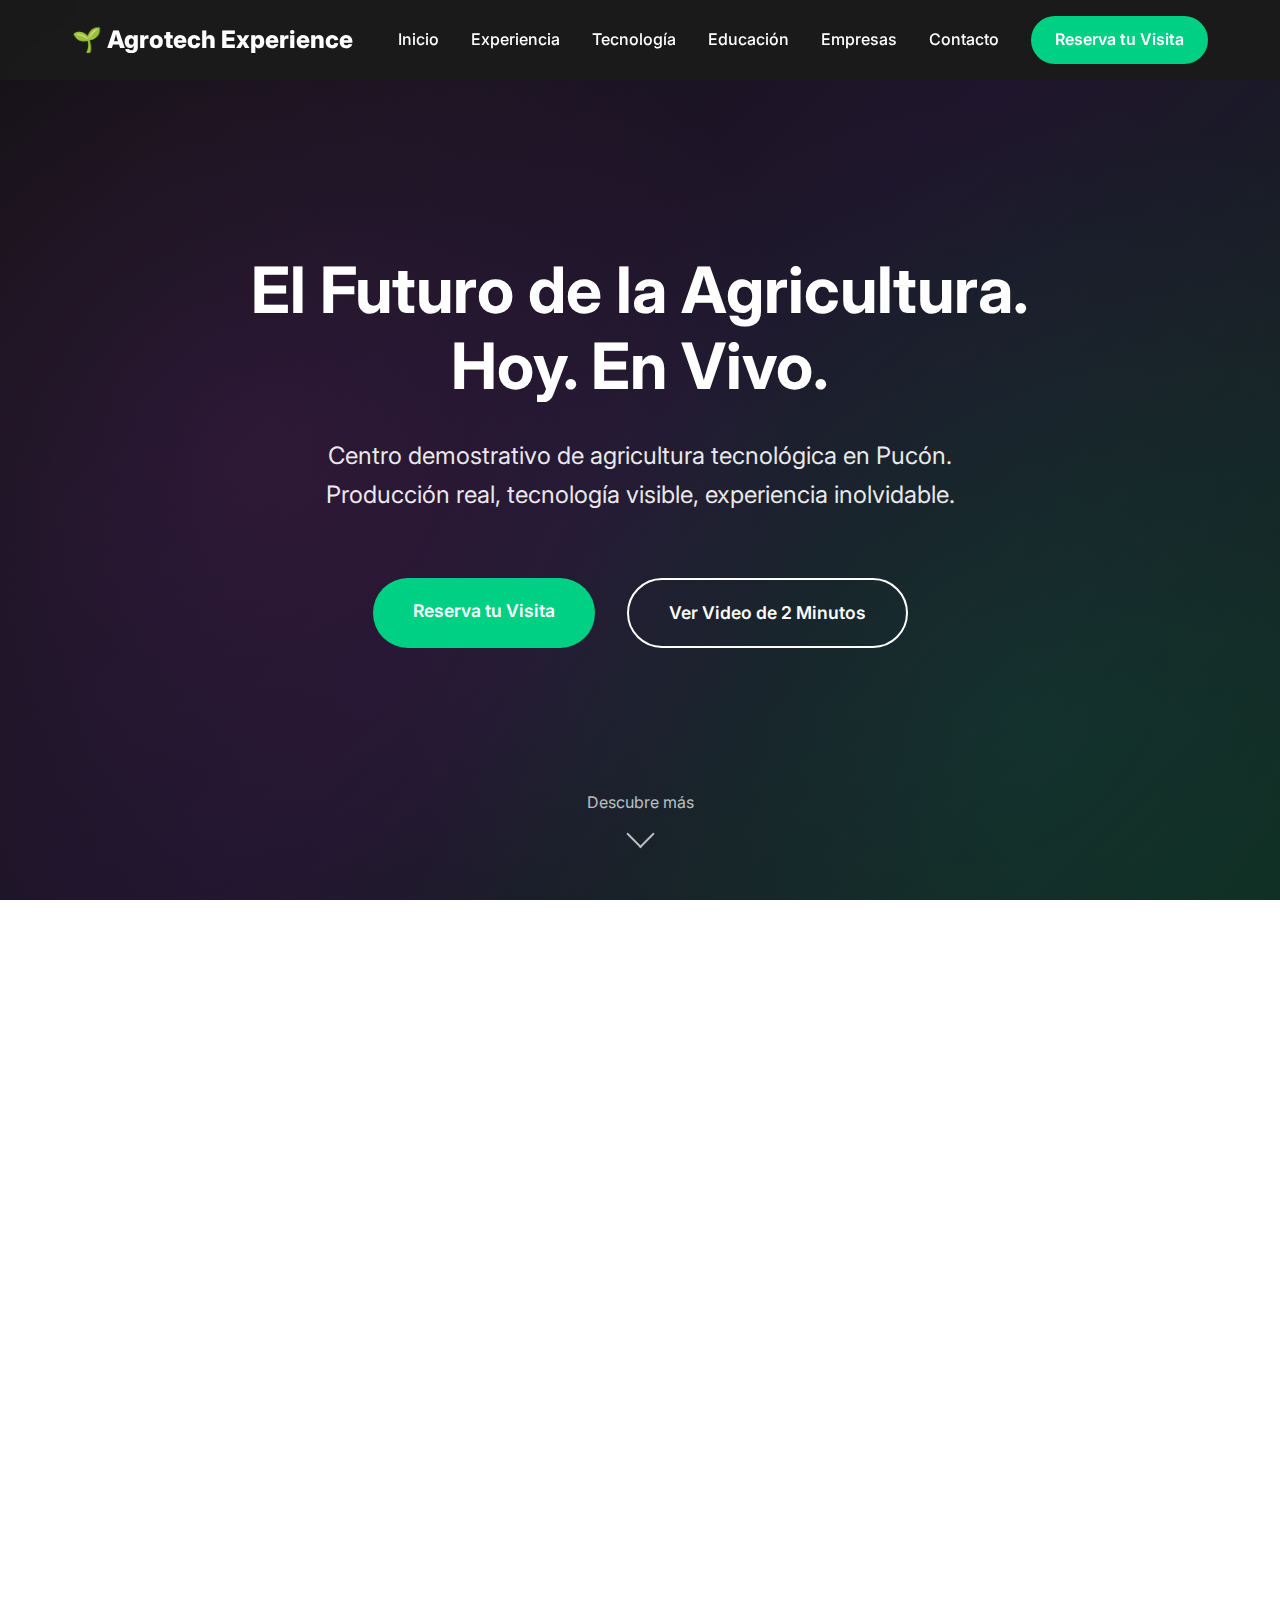
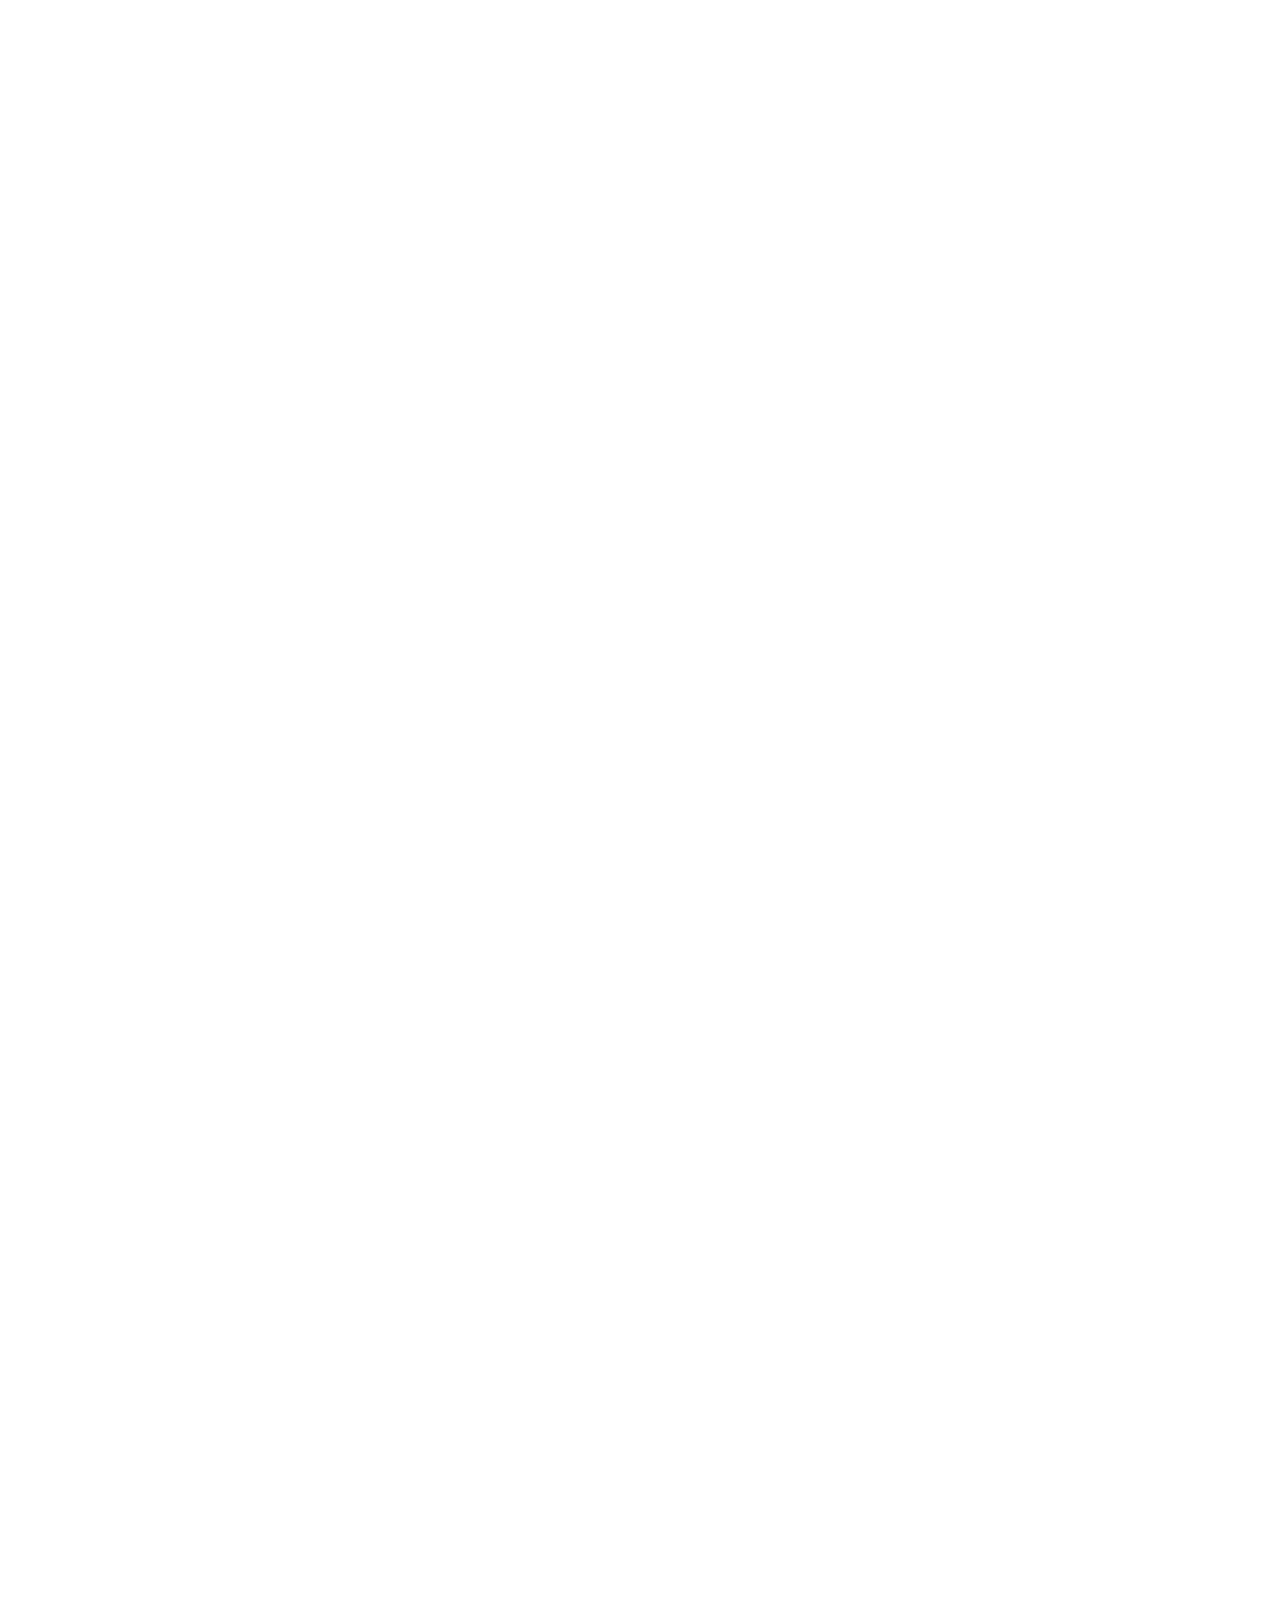
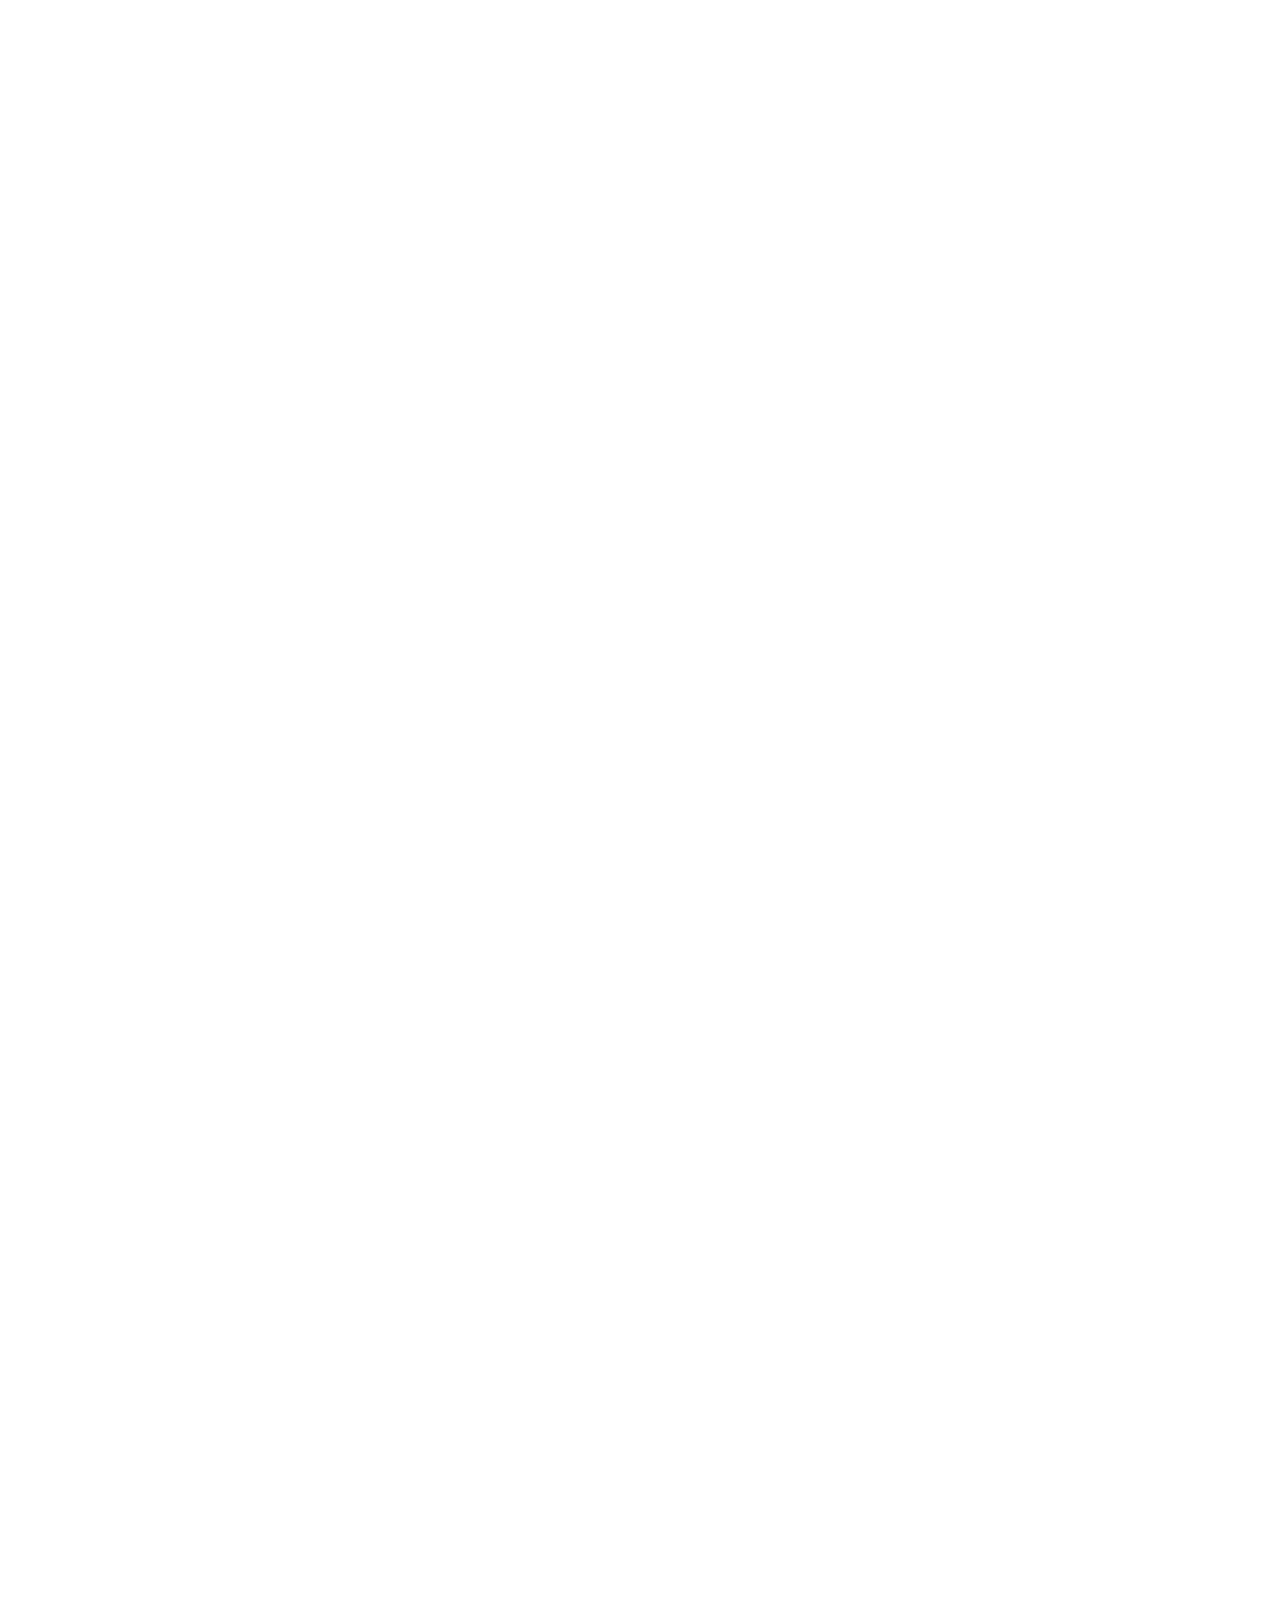
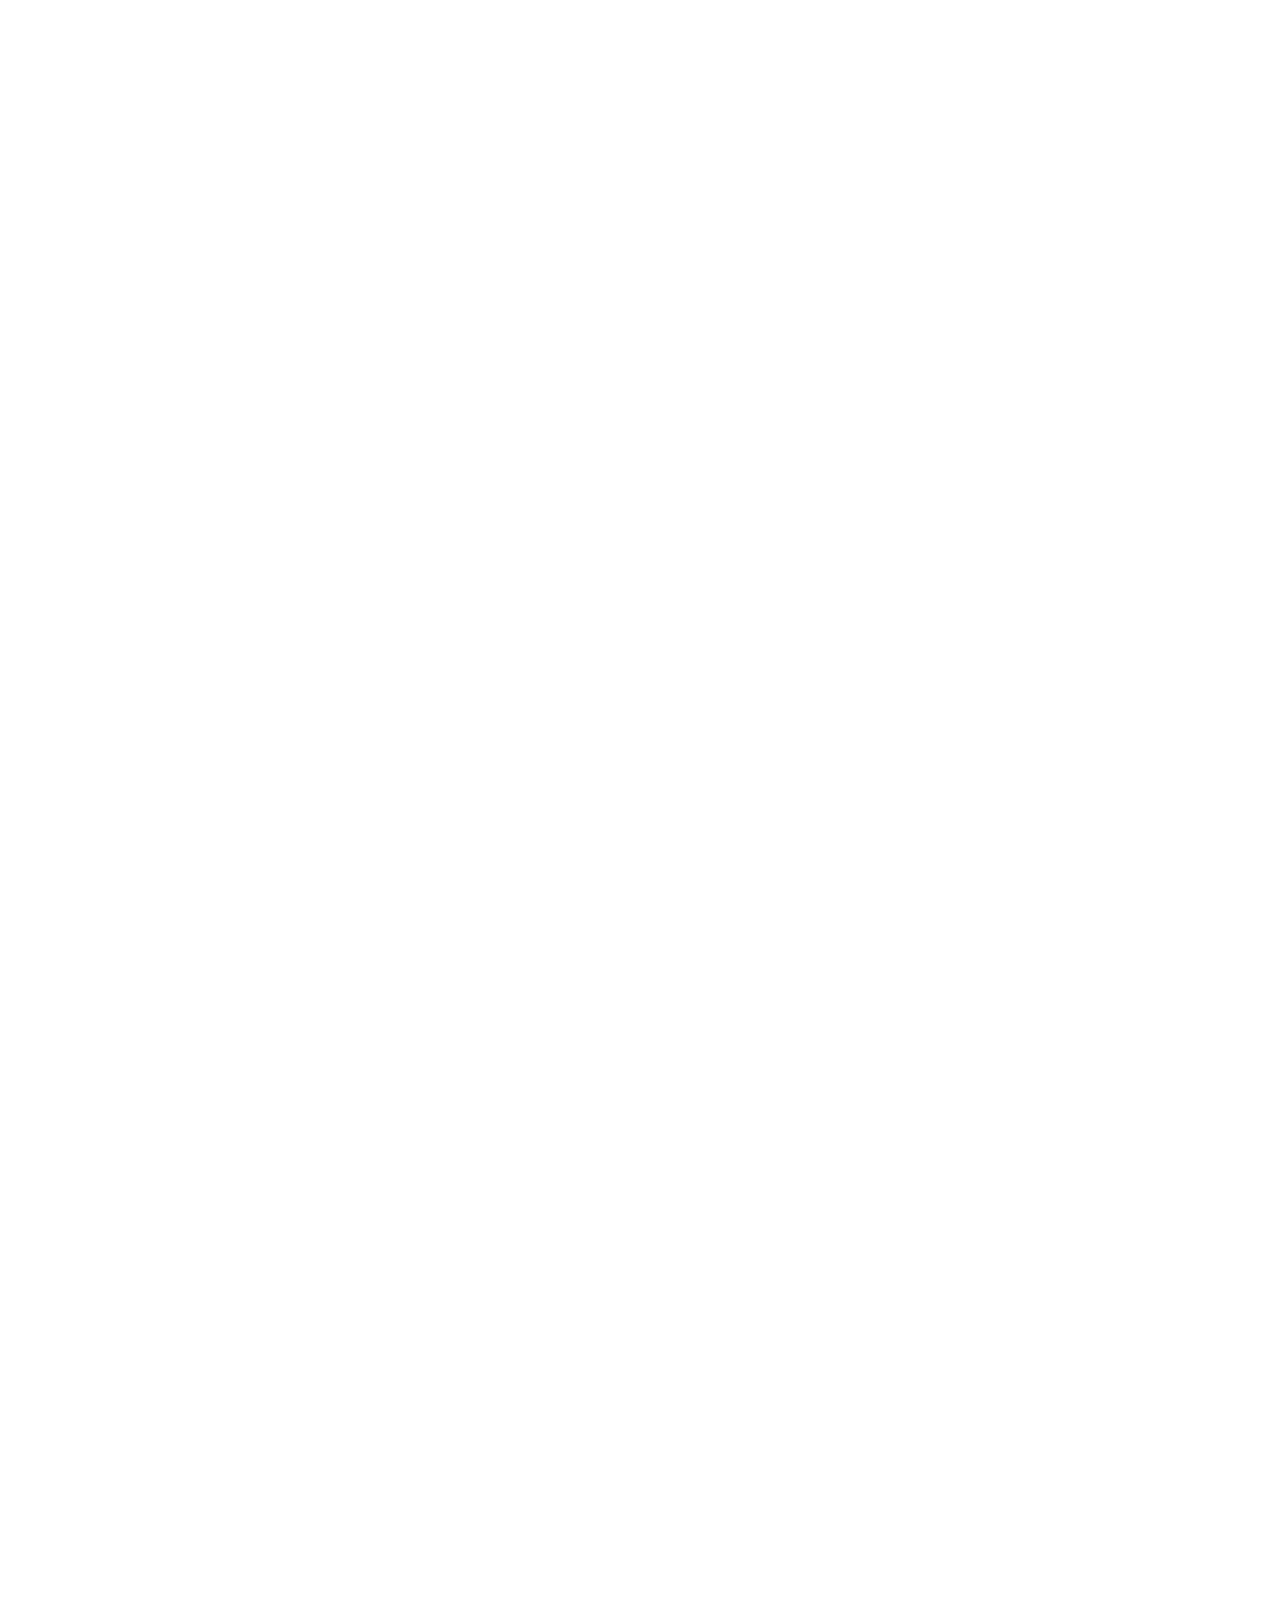
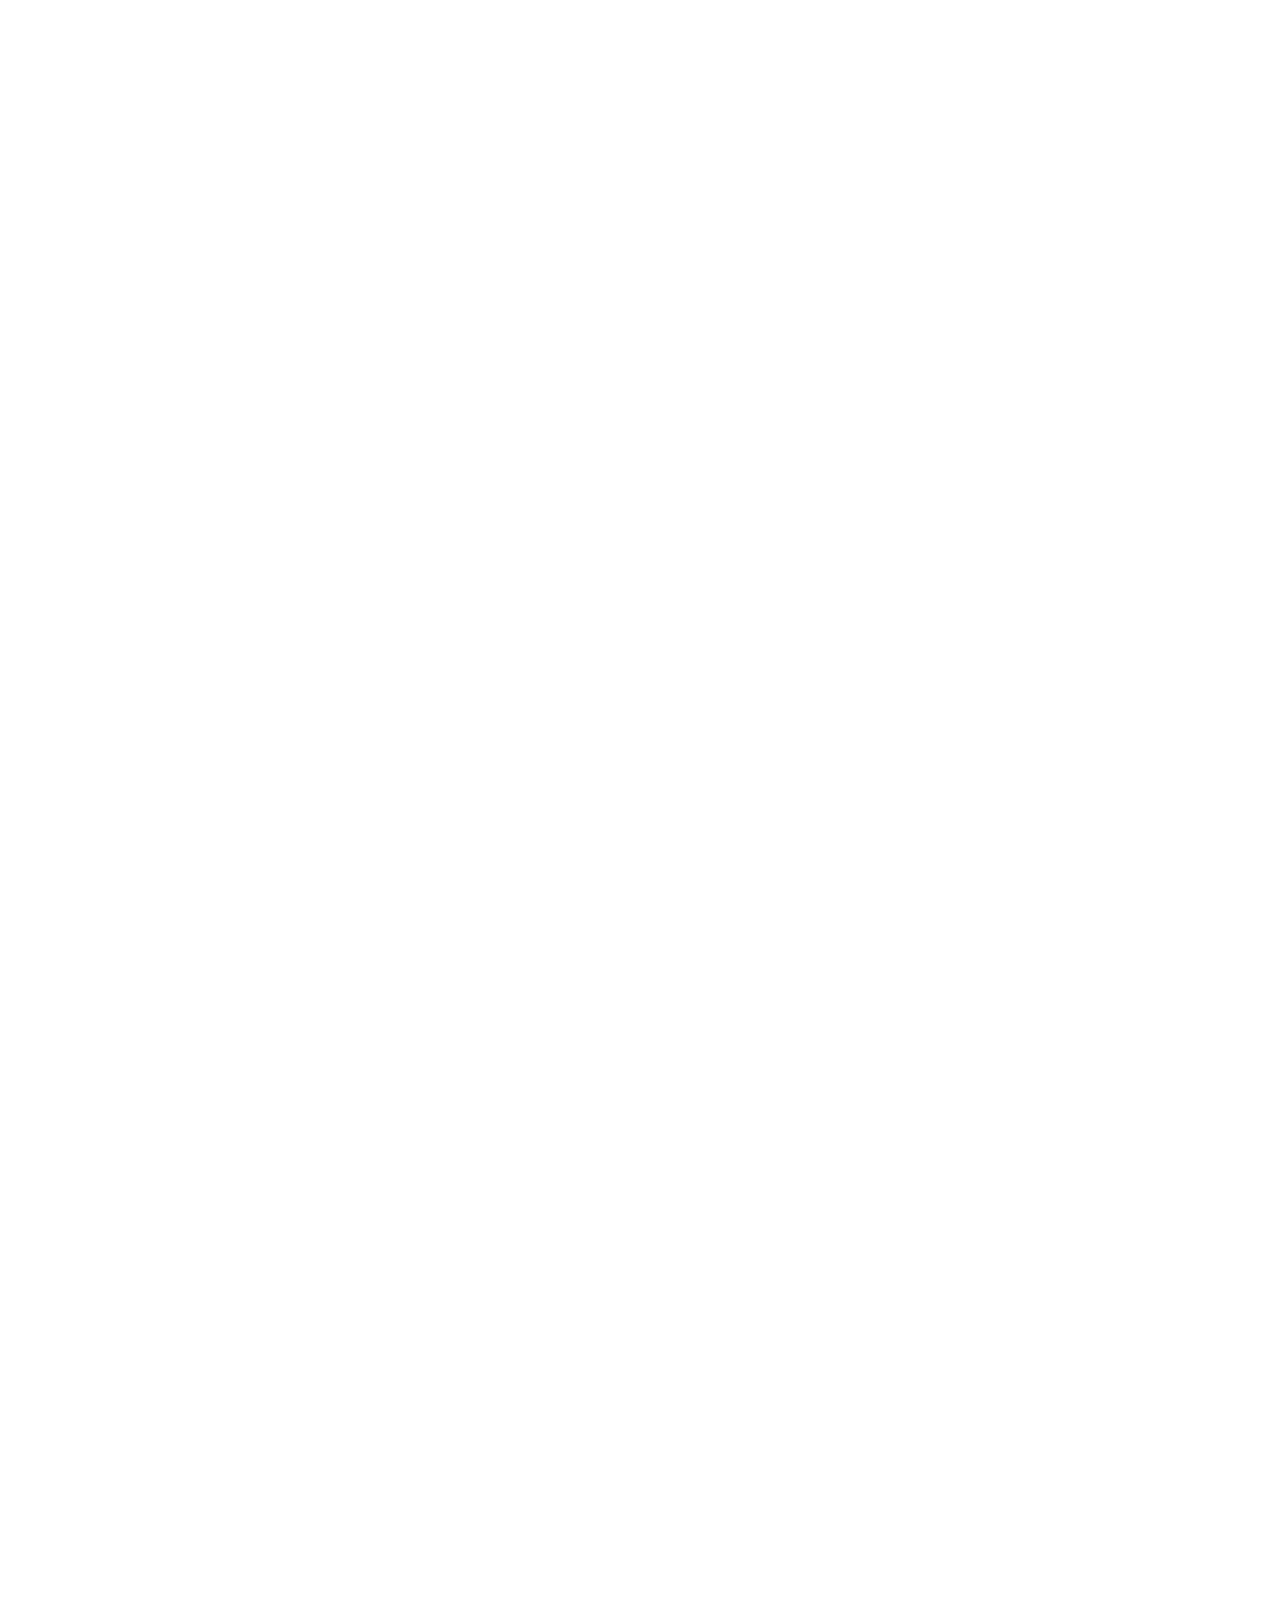
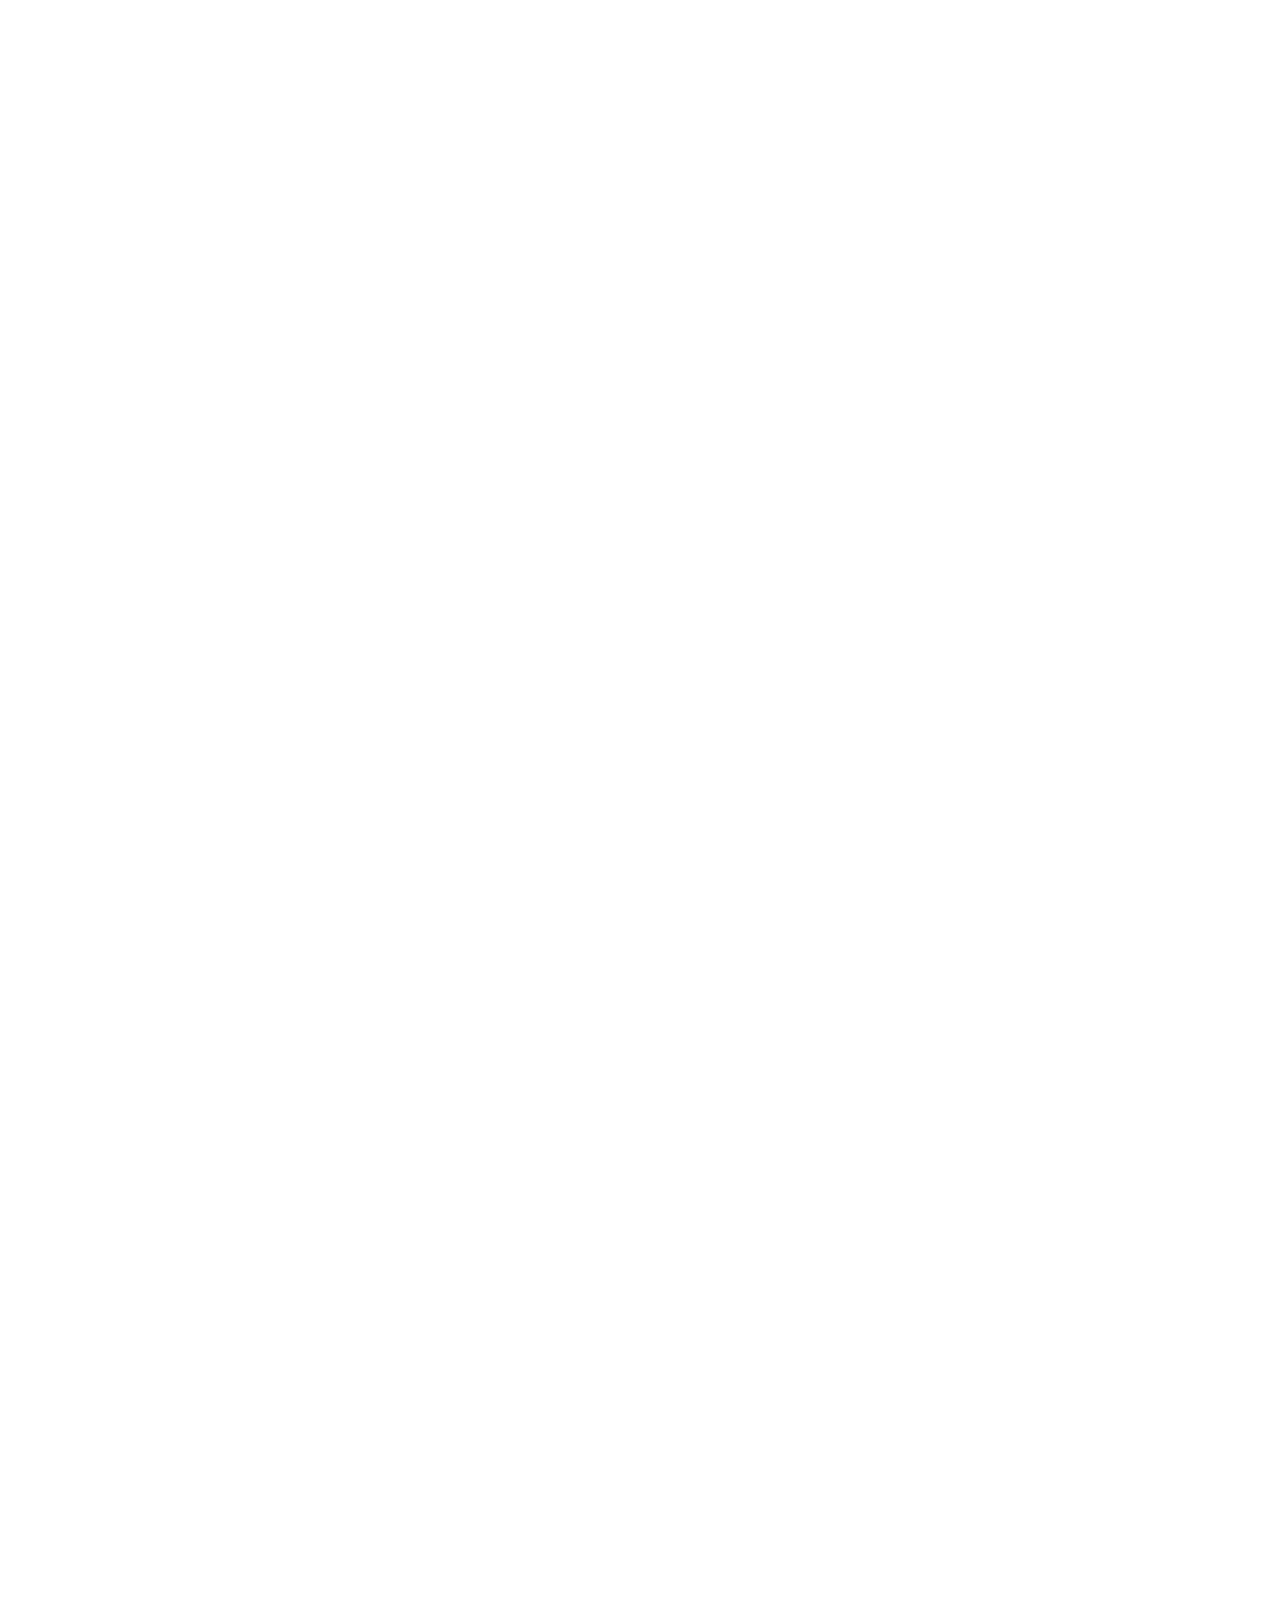
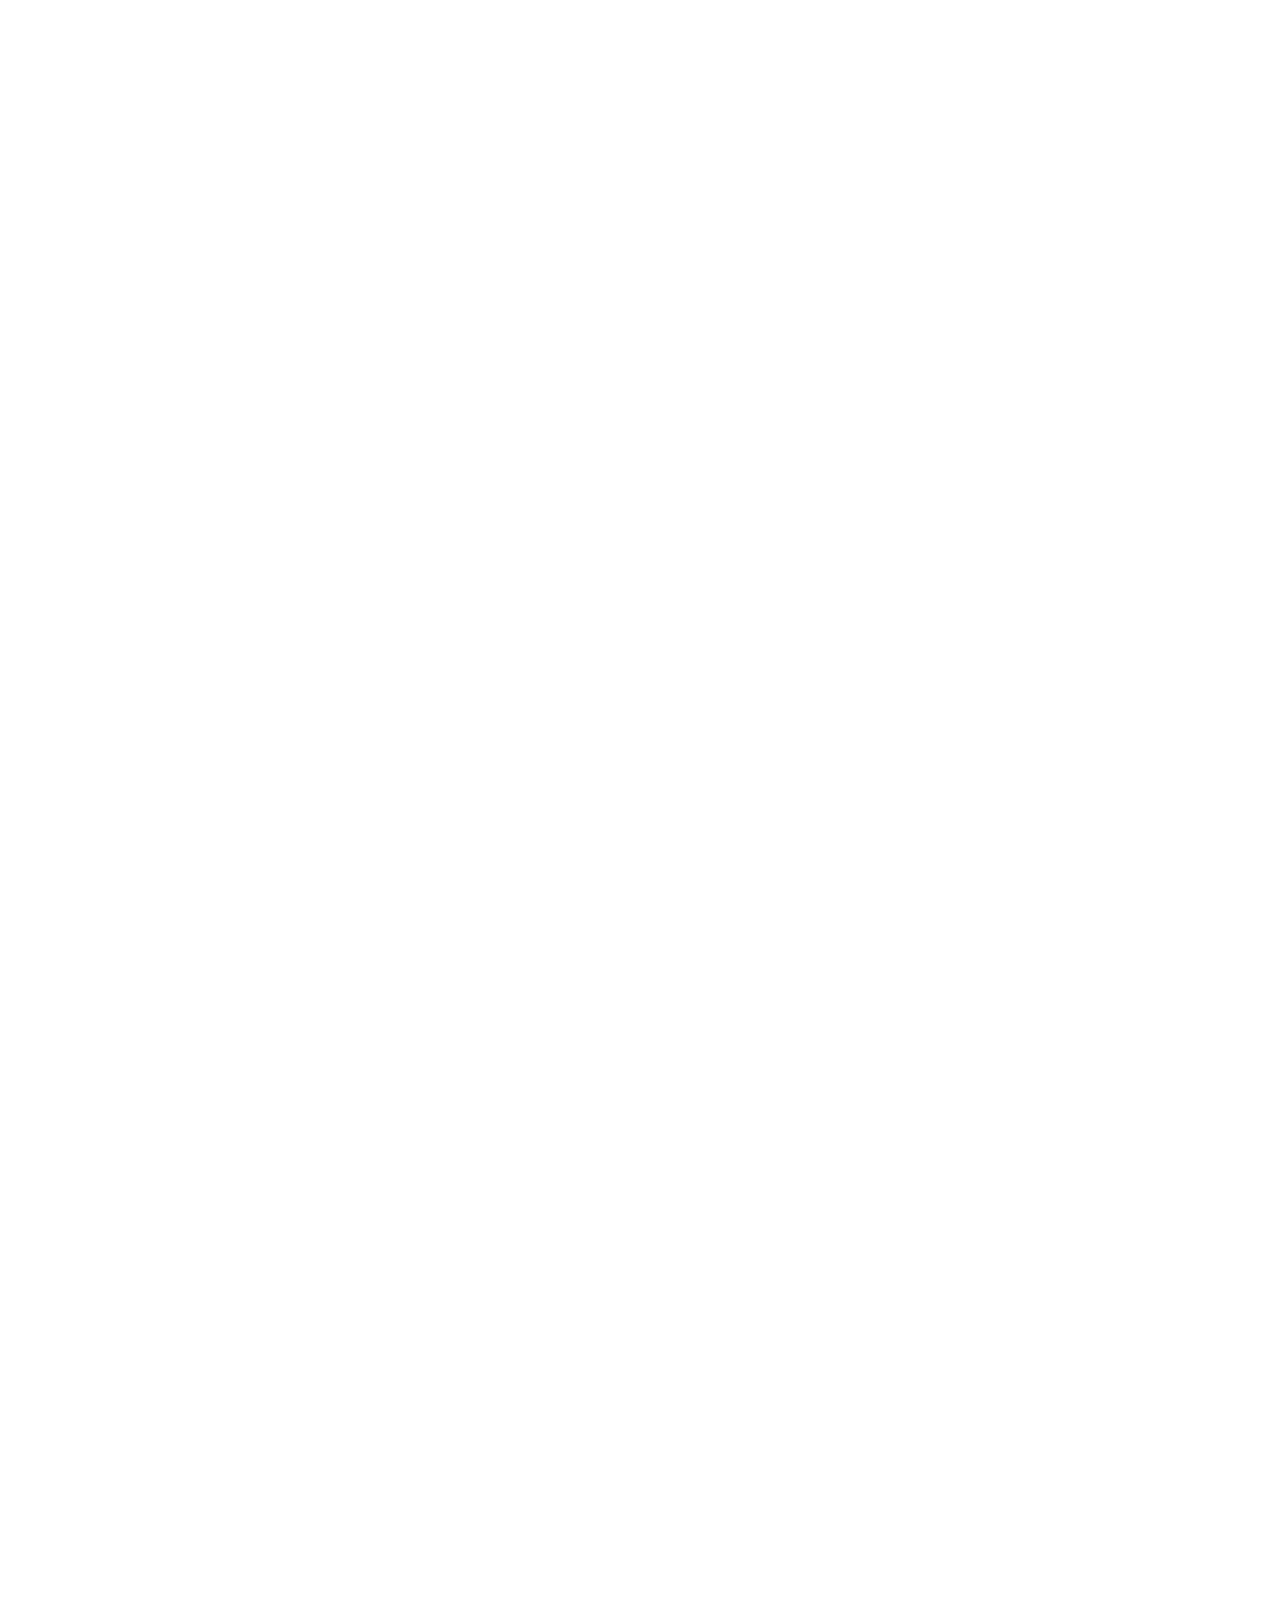
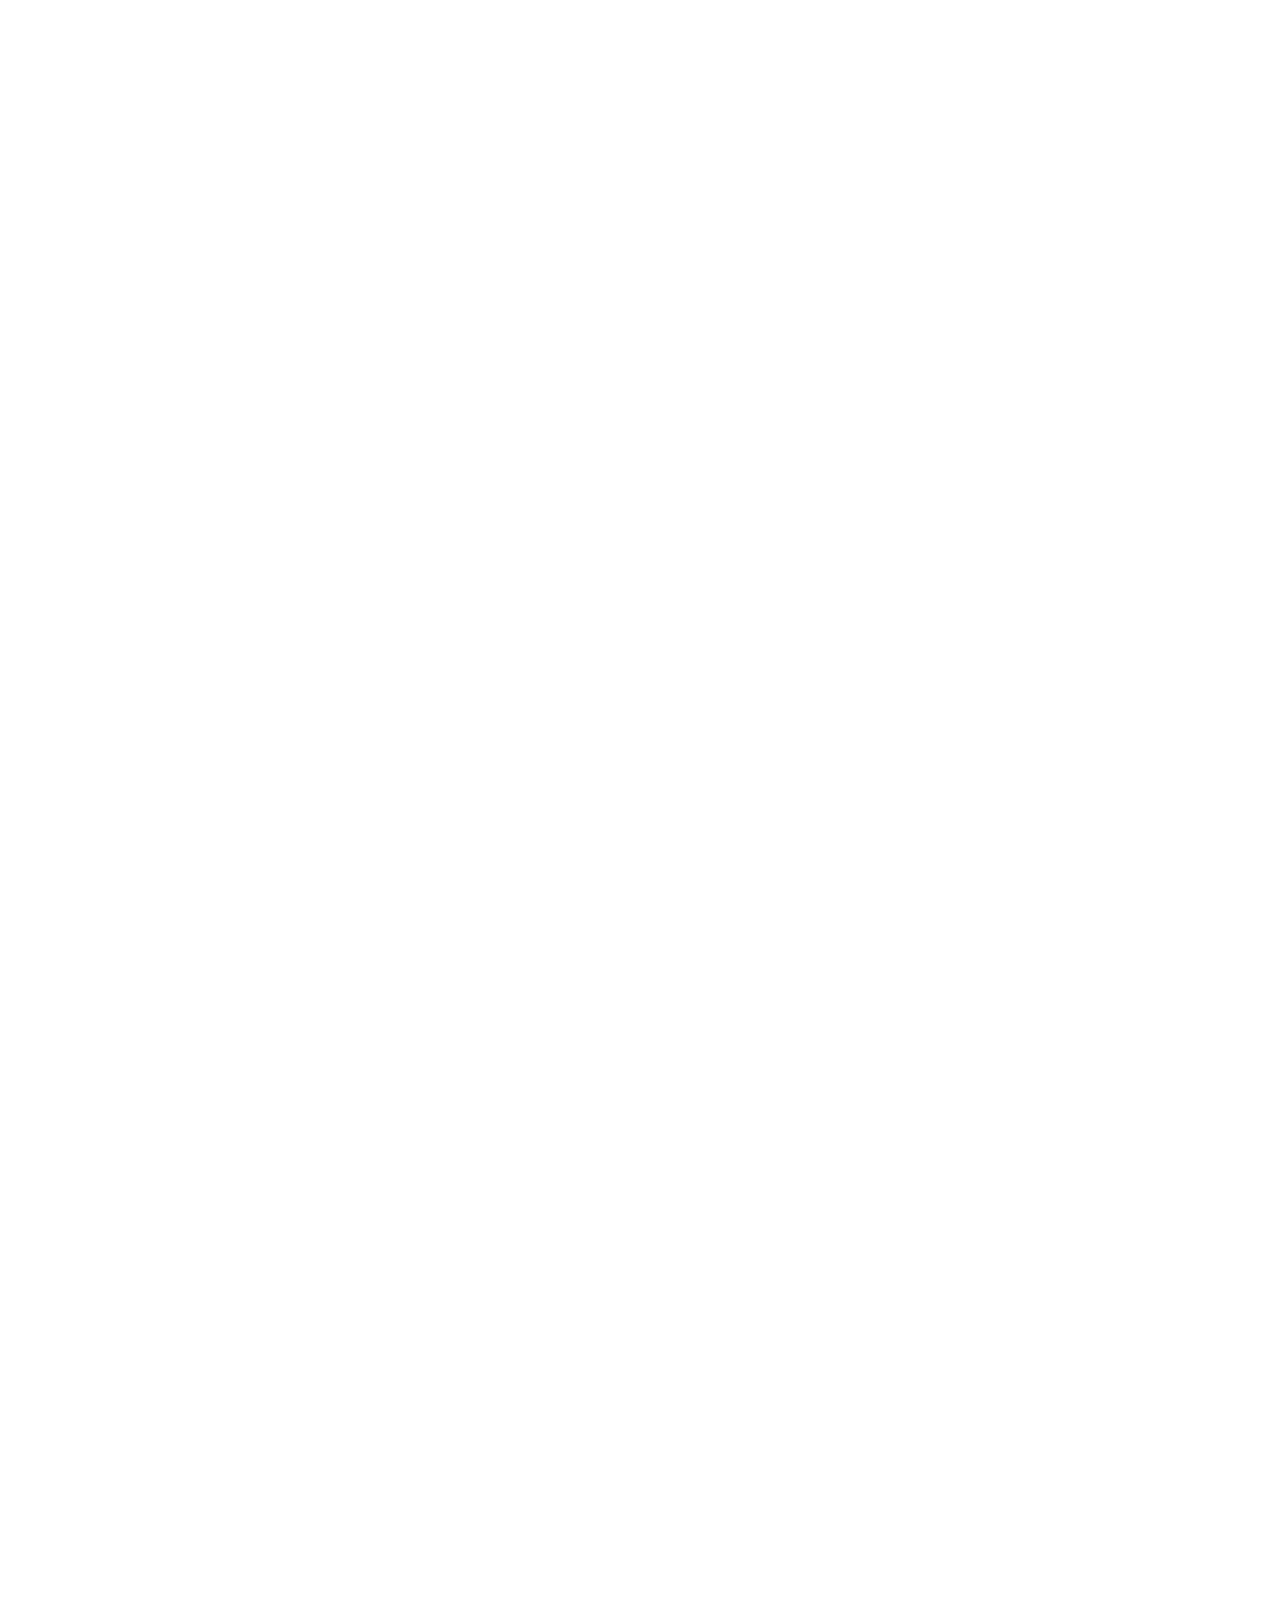
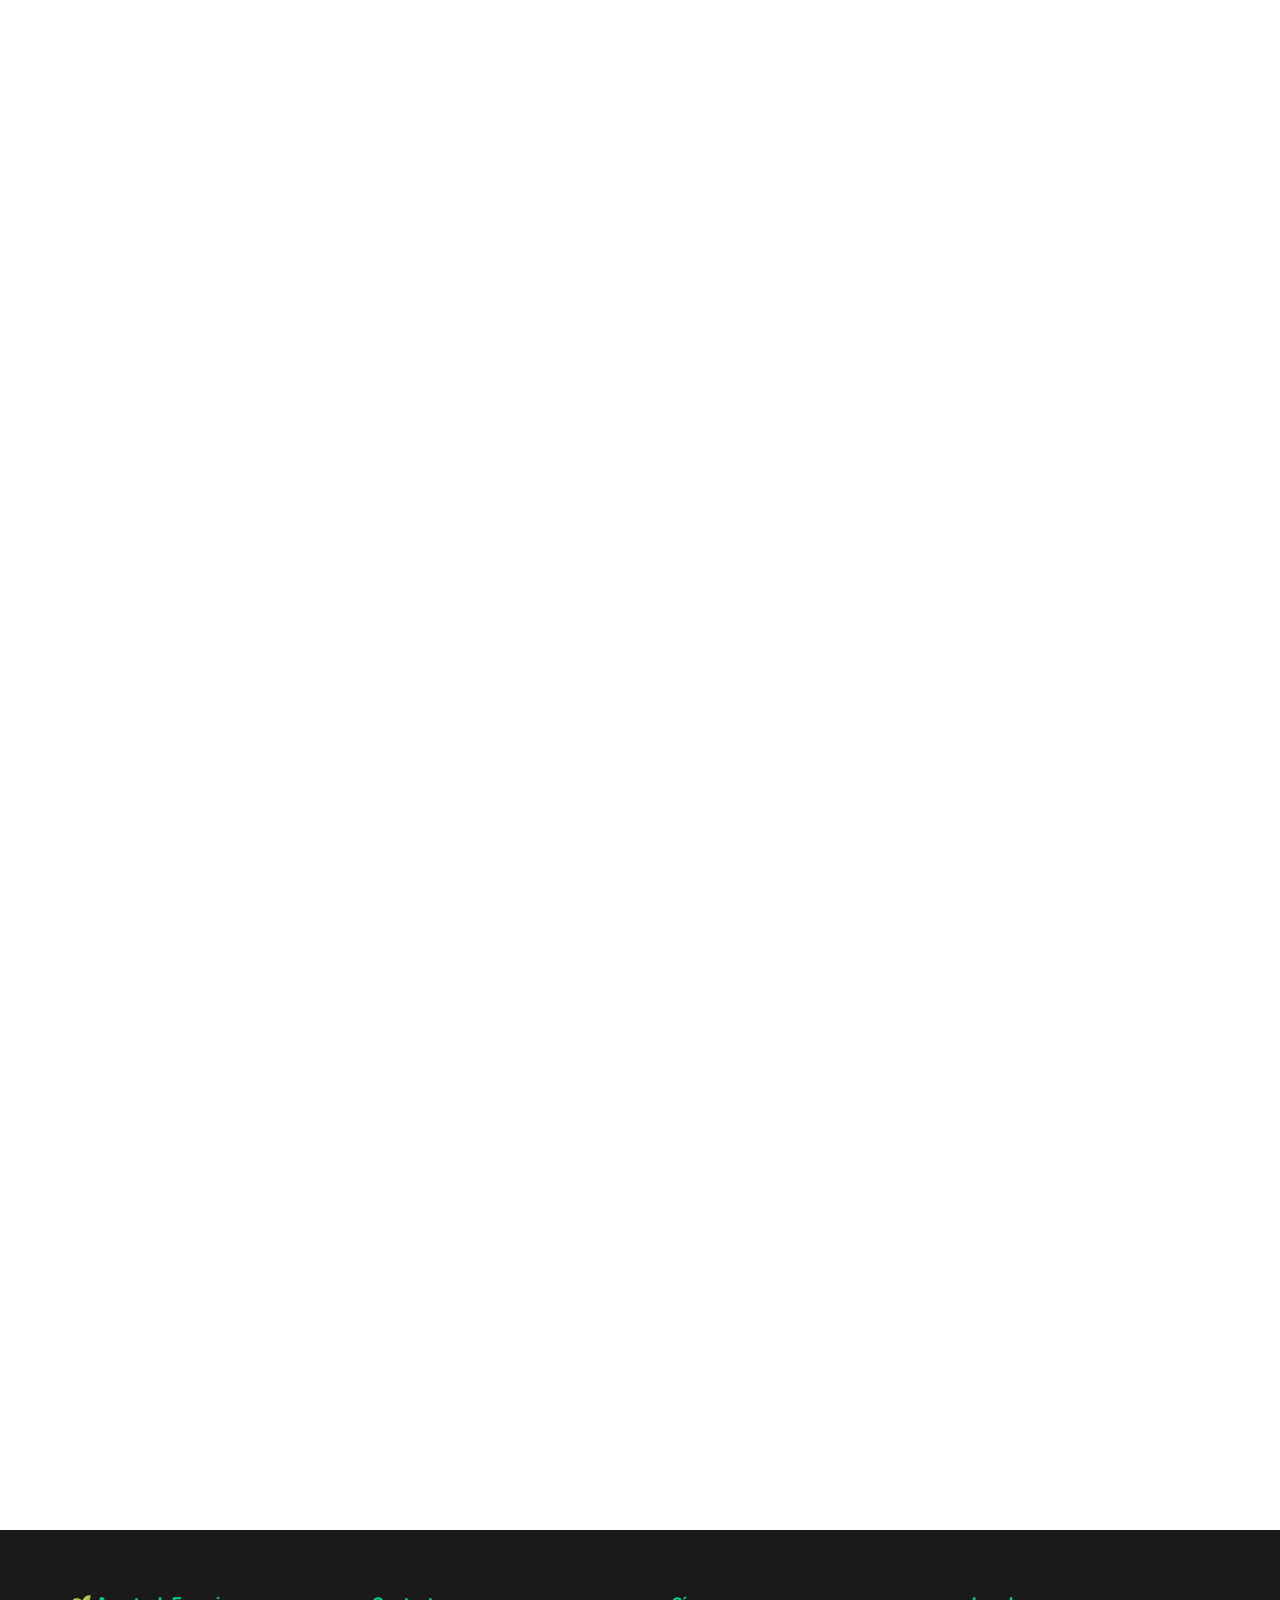
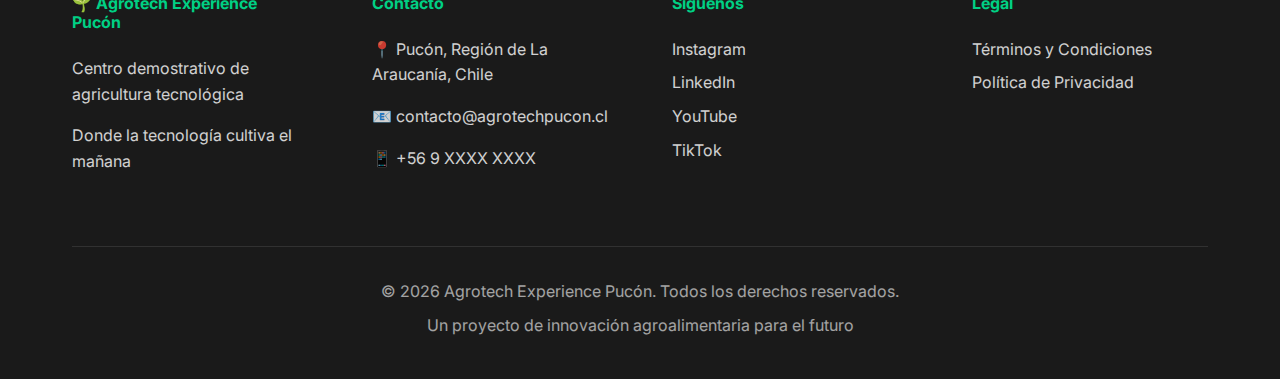
<file: index.html>
<!DOCTYPE html>
<html lang="es">
<head>
    <meta charset="UTF-8">
    <meta name="viewport" content="width=device-width, initial-scale=1.0">
    <meta name="description" content="Centro demostrativo de agricultura tecnológica en Pucón. Producción real, tecnología visible, experiencia inolvidable.">
    <meta name="keywords" content="agrotech, hidroponía, hongos funcionales, Pucón, agricultura tecnológica, turismo educativo">
    <meta property="og:title" content="Agrotech Experience Pucón - El Futuro de la Agricultura">
    <meta property="og:description" content="Donde la Tecnología Cultiva el Mañana">
    <meta property="og:type" content="website">
    <title>Agrotech Experience Pucón - El Futuro de la Agricultura</title>
    <link rel="stylesheet" href="styles.css">
    <link rel="preconnect" href="https://fonts.googleapis.com">
    <link rel="preconnect" href="https://fonts.gstatic.com" crossorigin>
    <link href="https://fonts.googleapis.com/css2?family=Inter:wght@300;400;600;700;800&family=JetBrains+Mono:wght@400;600&display=swap" rel="stylesheet">
</head>
<body>
    <!-- Navigation -->
    <nav class="navbar" id="navbar">
        <div class="container">
            <div class="nav-brand">
                <span class="logo">🌱 Agrotech Experience</span>
            </div>
            <div class="nav-menu" id="navMenu">
                <a href="#inicio" class="nav-link">Inicio</a>
                <a href="#experiencia" class="nav-link">Experiencia</a>
                <a href="#tecnologia" class="nav-link">Tecnología</a>
                <a href="#educacion" class="nav-link">Educación</a>
                <a href="#empresas" class="nav-link">Empresas</a>
                <a href="#contacto" class="nav-link">Contacto</a>
                <a href="#reserva" class="nav-cta">Reserva tu Visita</a>
            </div>
            <button class="nav-toggle" id="navToggle">
                <span></span>
                <span></span>
                <span></span>
            </button>
        </div>
    </nav>

    <!-- Section 1: Hero -->
    <section class="hero" id="inicio">
        <div class="hero-background">
            <div class="hero-overlay"></div>
        </div>
        <div class="container hero-content">
            <h1 class="hero-title">El Futuro de la Agricultura.<br>Hoy. En Vivo.</h1>
            <p class="hero-subtitle">Centro demostrativo de agricultura tecnológica en Pucón.<br>Producción real, tecnología visible, experiencia inolvidable.</p>
            <div class="hero-ctas">
                <a href="#reserva" class="btn btn-primary btn-large">Reserva tu Visita</a>
                <a href="#video" class="btn btn-secondary btn-large">Ver Video de 2 Minutos</a>
            </div>
        </div>
        <div class="scroll-indicator">
            <span>Descubre más</span>
            <div class="arrow-down"></div>
        </div>
    </section>

    <!-- Section 2: Problema -->
    <section class="problem-section">
        <div class="container">
            <div class="problem-content">
                <blockquote class="problem-quote">
                    <p>La innovación agrícola suele ser invisible para el público.</p>
                    <p>Las granjas del futuro están escondidas en laboratorios.</p>
                    <p>La educación sobre alimentación sostenible es puramente teórica.</p>
                </blockquote>
                <div class="problem-solution">
                    <p class="solution-text">¿Y si pudieras <strong>VER</strong> cómo crecen los alimentos del futuro?</p>
                    <p class="solution-text">¿Y si pudieras <strong>ENTENDER</strong> la tecnología que alimentará al mundo?</p>
                    <p class="solution-text">¿Y si pudieras <strong>EXPERIMENTAR</strong> la agricultura del siglo XXI?</p>
                </div>
            </div>
        </div>
    </section>

    <!-- Section 3: Qué es Agrotech Experience -->
    <section class="what-is-section" id="experiencia">
        <div class="container">
            <h2 class="section-title">Agrotech Experience: 4 Dimensiones en Un Solo Lugar</h2>
            <div class="features-grid">
                <div class="feature-card">
                    <div class="feature-icon">🌱</div>
                    <h3>Producción Real</h3>
                    <p>No es una exhibición. Es una granja real produciendo hongos funcionales y cultivos hidropónicos de alta calidad.</p>
                    <ul class="feature-list">
                        <li>50+ kg de hongos/mes</li>
                        <li>Cultivo 365 días al año</li>
                        <li>Tecnología de punta</li>
                    </ul>
                </div>
                <div class="feature-card">
                    <div class="feature-icon">🤖</div>
                    <h3>Tecnología Visible</h3>
                    <p>Ve cómo la inteligencia artificial, sensores y robótica trabajan 24/7 para crear las condiciones perfectas.</p>
                    <ul class="feature-list">
                        <li>Cámaras con visión AI</li>
                        <li>Dashboard en tiempo real</li>
                        <li>Control automatizado</li>
                    </ul>
                </div>
                <div class="feature-card">
                    <div class="feature-icon">🎓</div>
                    <h3>Experiencia Educativa</h3>
                    <p>Aprende haciendo. Desde escolares hasta expertos, todos descubren algo nuevo.</p>
                    <ul class="feature-list">
                        <li>Recorridos guiados</li>
                        <li>Talleres prácticos</li>
                        <li>Programas escolares</li>
                    </ul>
                </div>
                <div class="feature-card">
                    <div class="feature-icon">🔬</div>
                    <h3>Museo del Futuro</h3>
                    <p>Un espacio donde el futuro de la alimentación se vuelve tangible, hoy.</p>
                    <ul class="feature-list">
                        <li>Showroom tecnológico</li>
                        <li>Demostraciones en vivo</li>
                        <li>Innovación abierta</li>
                    </ul>
                </div>
            </div>
        </div>
    </section>

    <!-- Section 4: Tecnología en Acción -->
    <section class="tech-section" id="tecnologia">
        <div class="container">
            <h2 class="section-title">Inteligencia Artificial Cultivando en Tiempo Real</h2>
            <div class="tech-showcase">
                <div class="tech-visual">
                    <div class="camera-view">
                        <div class="ai-annotations">
                            <span class="annotation">Día 12 de cultivo</span>
                            <span class="annotation">34 hongos shiitake detectados</span>
                            <span class="annotation">Humedad óptima: 87%</span>
                            <span class="annotation">Cosecha estimada: 48 horas</span>
                        </div>
                    </div>
                </div>
                <div class="tech-dashboard">
                    <h3>Dashboard en Tiempo Real</h3>
                    <div class="dashboard-metrics">
                        <div class="metric">
                            <span class="metric-label">Temperatura</span>
                            <span class="metric-value">22.5°C</span>
                            <div class="metric-bar">
                                <div class="metric-fill" style="width: 75%"></div>
                            </div>
                        </div>
                        <div class="metric">
                            <span class="metric-label">Humedad</span>
                            <span class="metric-value">87%</span>
                            <div class="metric-bar">
                                <div class="metric-fill" style="width: 87%"></div>
                            </div>
                        </div>
                        <div class="metric">
                            <span class="metric-label">CO₂</span>
                            <span class="metric-value">850 ppm</span>
                            <div class="metric-bar">
                                <div class="metric-fill" style="width: 60%"></div>
                            </div>
                        </div>
                        <div class="metric">
                            <span class="metric-label">Luz</span>
                            <span class="metric-value">12.5k lux</span>
                            <div class="metric-bar">
                                <div class="metric-fill" style="width: 70%"></div>
                            </div>
                        </div>
                    </div>
                    <div class="ai-log">
                        <h4>Log de IA</h4>
                        <div class="log-entry">12:34 - IA detectó baja humedad → Activó nebulizador 30 seg</div>
                        <div class="log-entry">14:22 - Temperatura alta → Incrementó ventilación</div>
                        <div class="log-entry">16:45 - Ciclo de luz completado → Ajustando espectro</div>
                    </div>
                </div>
            </div>
            <p class="tech-description">
                Nuestro sistema de visión artificial monitorea cada hongo, cada planta. Sensores capturan millones de datos. La IA toma decisiones en segundos. Tú lo ves todo, en vivo.
            </p>
        </div>
    </section>

    <!-- Section 5: Hongos Funcionales -->
    <section class="mushrooms-section">
        <div class="container">
            <h2 class="section-title">El Superfood del Futuro (Que Cultivamos Hoy)</h2>
            <div class="stats-grid">
                <div class="stat-card">
                    <div class="stat-icon">📈</div>
                    <div class="stat-number" data-target="40">0</div>
                    <div class="stat-suffix">% CAGR</div>
                    <p class="stat-description">Crecimiento anual del mercado de hongos funcionales global (2024-2030)</p>
                </div>
                <div class="stat-card">
                    <div class="stat-icon">💰</div>
                    <div class="stat-prefix">$</div>
                    <div class="stat-number" data-target="50">0</div>
                    <div class="stat-suffix">B USD</div>
                    <p class="stat-description">Valor proyectado del mercado de hongos medicinales en 2030</p>
                </div>
                <div class="stat-card">
                    <div class="stat-icon">🌍</div>
                    <div class="stat-prefix">#</div>
                    <div class="stat-number" data-target="1">0</div>
                    <div class="stat-suffix">Superfood</div>
                    <p class="stat-description">Los hongos funcionales lideran las tendencias de alimentación consciente</p>
                </div>
            </div>
            <div class="mushroom-info">
                <p class="mushroom-description">
                    Los hongos funcionales como shiitake, reishi y melena de león no son solo alimento. Son medicina preventiva, potenciadores cognitivos, impulsores inmunológicos. Y nosotros te mostramos cómo se cultivan con tecnología de punta.
                </p>
            </div>
        </div>
    </section>

    <!-- Section 6: Hidroponía -->
    <section class="hydroponics-section">
        <div class="container">
            <h2 class="section-title">Del Agua al Plato: Hidroponía Sin Desperdicio</h2>
            <div class="comparison-table">
                <div class="comparison-header">
                    <div class="comparison-col"></div>
                    <div class="comparison-col">Cultivo Tradicional</div>
                    <div class="comparison-col highlight">Nuestro Sistema Hidropónico</div>
                </div>
                <div class="comparison-row">
                    <div class="comparison-col">Agua</div>
                    <div class="comparison-col">100L</div>
                    <div class="comparison-col highlight">5L <span class="badge">95% menos</span></div>
                </div>
                <div class="comparison-row">
                    <div class="comparison-col">Espacio</div>
                    <div class="comparison-col">10m²</div>
                    <div class="comparison-col highlight">1m² <span class="badge">90% menos</span></div>
                </div>
                <div class="comparison-row">
                    <div class="comparison-col">Pesticidas</div>
                    <div class="comparison-col">Sí</div>
                    <div class="comparison-col highlight">0 <span class="badge">100% orgánico</span></div>
                </div>
                <div class="comparison-row">
                    <div class="comparison-col">Producción/año</div>
                    <div class="comparison-col">4 ciclos</div>
                    <div class="comparison-col highlight">12 ciclos <span class="badge">3x más</span></div>
                </div>
            </div>
        </div>
    </section>

    <!-- Section 7: La Experiencia del Visitante -->
    <section class="visitor-experience-section">
        <div class="container">
            <h2 class="section-title">Tu Visita, Paso a Paso</h2>
            <div class="timeline">
                <div class="timeline-item">
                    <div class="timeline-icon">🎥</div>
                    <div class="timeline-content">
                        <h3>Paso 1: Bienvenida</h3>
                        <span class="timeline-duration">5 min</span>
                        <p>Video introductorio en sala de recepción</p>
                        <p class="timeline-detail">Conoce el proyecto, la tecnología, la misión</p>
                    </div>
                </div>
                <div class="timeline-item">
                    <div class="timeline-icon">🔬</div>
                    <div class="timeline-content">
                        <h3>Paso 2: El Contenedor</h3>
                        <span class="timeline-duration">15 min</span>
                        <p>Recorrido guiado por la granja tecnológica</p>
                        <p class="timeline-detail">Ve los cultivos, las cámaras, los sensores en acción</p>
                    </div>
                </div>
                <div class="timeline-item">
                    <div class="timeline-icon">📊</div>
                    <div class="timeline-content">
                        <h3>Paso 3: Dashboard Interactivo</h3>
                        <span class="timeline-duration">10 min</span>
                        <p>Explora los datos en pantallas táctiles</p>
                        <p class="timeline-detail">Pregunta a la IA, ve gráficos históricos, juega con simulaciones</p>
                    </div>
                </div>
                <div class="timeline-item">
                    <div class="timeline-icon">🌱</div>
                    <div class="timeline-content">
                        <h3>Paso 4: Taller Express</h3>
                        <span class="timeline-duration">15 min</span>
                        <span class="badge-optional">Opcional</span>
                        <p>Actividad hands-on</p>
                        <p class="timeline-detail">Planta tu propia lechuga hidropónica para llevar a casa</p>
                    </div>
                </div>
                <div class="timeline-item">
                    <div class="timeline-icon">🍄</div>
                    <div class="timeline-content">
                        <h3>Paso 5: Tienda & Degustación</h3>
                        <span class="timeline-duration">10 min</span>
                        <p>Prueba y compra productos frescos</p>
                        <p class="timeline-detail">Hongos cosechados hoy, kits de cultivo casero, merchandise</p>
                    </div>
                </div>
            </div>
            <div class="experience-summary">
                <p><strong>Duración Total:</strong> 45-60 minutos</p>
                <a href="#reserva" class="btn btn-primary btn-large">Reserva tu Visita Ahora</a>
            </div>
        </div>
    </section>

    <!-- Section 8: Para Escuelas -->
    <section class="education-section" id="educacion">
        <div class="container">
            <h2 class="section-title">Educación STEAM que Se Toca, Se Ve, Se Vive</h2>
            <div class="education-programs">
                <div class="program-card">
                    <div class="program-icon">📚</div>
                    <h3>Escuelas Básicas</h3>
                    <p class="program-grade">1° - 4° básico</p>
                    <p class="program-question">¿Cómo crecen las plantas sin tierra?</p>
                    <div class="program-details">
                        <span>⏱️ Duración: 60 min</span>
                        <span>👥 Capacidad: 30 alumnos</span>
                    </div>
                </div>
                <div class="program-card">
                    <div class="program-icon">🔬</div>
                    <h3>Escuelas Medias</h3>
                    <p class="program-grade">5° - 8° básico</p>
                    <p class="program-question">Sensores, datos y agricultura del futuro</p>
                    <div class="program-details">
                        <span>⏱️ Duración: 90 min</span>
                        <span>👥 Capacidad: 40 alumnos</span>
                    </div>
                </div>
                <div class="program-card">
                    <div class="program-icon">🎓</div>
                    <h3>Liceos y Universidades</h3>
                    <p class="program-grade">Educación Media y Superior</p>
                    <p class="program-question">IoT, IA y sustentabilidad aplicada</p>
                    <div class="program-details">
                        <span>⏱️ Duración: 2-3 hrs</span>
                        <span>🔧 Incluye workshop práctico</span>
                    </div>
                </div>
            </div>
            <div class="education-benefits">
                <h3>Beneficios</h3>
                <ul class="benefits-list">
                    <li>✓ Alineado con curriculum STEAM</li>
                    <li>✓ Material educativo complementario incluido</li>
                    <li>✓ Certificados de participación</li>
                    <li>✓ Descuentos para grupos</li>
                </ul>
                <a href="#contacto" class="btn btn-secondary">Agenda una Visita Escolar</a>
            </div>
        </div>
    </section>

    <!-- Section 9: Para Empresas -->
    <section class="business-section" id="empresas">
        <div class="container">
            <h2 class="section-title">Tu Laboratorio. Tu Showroom. Tu Caso de Éxito.</h2>
            <p class="business-intro">
                ¿Desarrollas tecnología para agricultura? ¿Buscas validar un producto? ¿Necesitas un espacio donde clientes vean tu innovación funcionando?<br>
                <strong>Agrotech Experience es tu plataforma.</strong>
            </p>
            <div class="business-services">
                <div class="service-card">
                    <div class="service-icon">🔧</div>
                    <h3>Pilotos Tecnológicos</h3>
                    <p>Testea tus sensores, software, nutrientes en condiciones reales</p>
                    <ul class="service-features">
                        <li>→ Duración: 3-6 meses</li>
                        <li>→ Data compartida</li>
                        <li>→ Validación técnica</li>
                    </ul>
                </div>
                <div class="service-card">
                    <div class="service-icon">🎯</div>
                    <h3>Showroom Permanente</h3>
                    <p>Espacio dedicado para demostrar tu producto a visitantes</p>
                    <ul class="service-features">
                        <li>→ 50,000+ personas/año</li>
                        <li>→ Tours corporativos</li>
                        <li>→ Eventos de lanzamiento</li>
                    </ul>
                </div>
                <div class="service-card">
                    <div class="service-icon">🤝</div>
                    <h3>Co-Desarrollo</h3>
                    <p>Trabajemos juntos en innovación agrotech</p>
                    <ul class="service-features">
                        <li>→ Acceso a nuestro stack tecnológico</li>
                        <li>→ Colaboración con universidades</li>
                        <li>→ Fondos públicos compartidos</li>
                    </ul>
                </div>
            </div>
            <a href="#contacto" class="btn btn-accent btn-large">Agenda una Reunión</a>
        </div>
    </section>

    <!-- Section 10: Inspiración Global -->
    <section class="inspiration-section">
        <div class="container">
            <h2 class="section-title">Parte de un Movimiento Global</h2>
            <div class="benchmarks">
                <div class="benchmark-card">
                    <h4>Square Roots 🇺🇸</h4>
                    <p class="benchmark-founder">Kimbal Musk - Contenedores modulares urbanos</p>
                    <p class="benchmark-inspiration">Inspiración directa para nuestro modelo tecnológico</p>
                </div>
                <div class="benchmark-card">
                    <h4>Freight Farms 🇺🇸</h4>
                    <p class="benchmark-founder">Granjas en contenedores a escala global</p>
                    <p class="benchmark-inspiration">Tecnología probada, adaptada a Sudamérica</p>
                </div>
                <div class="benchmark-card">
                    <h4>AeroFarms 🇺🇸</h4>
                    <p class="benchmark-founder">Vertical farming de precisión</p>
                    <p class="benchmark-inspiration">Referente en cultivo sin suelo</p>
                </div>
                <div class="benchmark-card">
                    <h4>Infarm 🇩🇪</h4>
                    <p class="benchmark-founder">Granjas modulares en supermercados</p>
                    <p class="benchmark-inspiration">Modelo de distribución urbano</p>
                </div>
            </div>
            <div class="differentiator">
                <h3>Nuestro Diferenciador</h3>
                <p>Somos el único proyecto en Chile que combina:</p>
                <ul class="differentiator-list">
                    <li>✓ Producción comercial real</li>
                    <li>✓ Turismo experiencial</li>
                    <li>✓ Educación masiva</li>
                    <li>✓ Ubicación en destino turístico premium</li>
                    <li>✓ Enfoque en hongos funcionales + hidroponía</li>
                </ul>
            </div>
        </div>
    </section>

    <!-- Section 11: Ubicación -->
    <section class="location-section">
        <div class="container">
            <h2 class="section-title">Pucón: Donde la Naturaleza Encuentra la Tecnología</h2>
            <div class="location-stats">
                <div class="location-stat">
                    <span class="location-icon">📍</span>
                    <span class="location-value">1M+</span>
                    <span class="location-label">turistas/año</span>
                </div>
                <div class="location-stat">
                    <span class="location-icon">🏔️</span>
                    <span class="location-value">#1</span>
                    <span class="location-label">Destino outdoor de Chile</span>
                </div>
                <div class="location-stat">
                    <span class="location-icon">❄️</span>
                    <span class="location-value">365</span>
                    <span class="location-label">días de actividad</span>
                </div>
                <div class="location-stat">
                    <span class="location-icon">🌐</span>
                    <span class="location-value">30%</span>
                    <span class="location-label">turistas extranjeros</span>
                </div>
            </div>
            <p class="location-description">
                Ubicados en el corazón turístico de la Araucanía, somos una actividad indoor perfecta para días de lluvia, una experiencia educativa para familias, y un destino obligado para entusiastas de la innovación.
            </p>
        </div>
    </section>

    <!-- Section 12: Impacto y Visión -->
    <section class="impact-section">
        <div class="container">
            <h2 class="section-title">Más que una Granja. Un Movimiento.</h2>
            <div class="impact-pillars">
                <div class="pillar-card">
                    <div class="pillar-icon">🌍</div>
                    <h3>Sustentabilidad</h3>
                    <p>Demostramos que producir más con menos es posible. 95% menos agua, 0 pesticidas, máxima eficiencia energética.</p>
                </div>
                <div class="pillar-card">
                    <div class="pillar-icon">🎓</div>
                    <h3>Educación</h3>
                    <p>Inspiramos a la próxima generación de ingenieros, científicos y farmers. 10,000+ estudiantes/año aprenderán agricultura del futuro.</p>
                </div>
                <div class="pillar-card">
                    <div class="pillar-icon">💡</div>
                    <h3>Innovación</h3>
                    <p>Somos plataforma abierta para empresas que construyen el futuro agroalimentario. Tu tecnología, nuestro espacio.</p>
                </div>
                <div class="pillar-card">
                    <div class="pillar-icon">🌱</div>
                    <h3>Comunidad</h3>
                    <p>Conectamos a agricultores tradicionales con tecnología accesible. Transferencia real, sin barreras.</p>
                </div>
            </div>
            <div class="vision">
                <h3>Visión a 5 Años</h3>
                <p>Para 2030, Agrotech Experience será:</p>
                <ul class="vision-list">
                    <li>✓ Referente sudamericano en agricultura urbana tecnológica</li>
                    <li>✓ Centro de I+D abierto para la industria</li>
                    <li>✓ Replicado en 5 ciudades de Chile y Latinoamérica</li>
                    <li>✓ Educador de 50,000+ personas/año</li>
                    <li>✓ Productor de 10+ toneladas anuales de superfoods</li>
                </ul>
            </div>
        </div>
    </section>

    <!-- Section 13: FAQ -->
    <section class="faq-section">
        <div class="container">
            <h2 class="section-title">Preguntas Frecuentes</h2>
            <div class="faq-list">
                <div class="faq-item">
                    <div class="faq-question">
                        <span>¿Cuánto dura la visita?</span>
                        <span class="faq-toggle">+</span>
                    </div>
                    <div class="faq-answer">
                        La visita estándar dura entre 45 y 60 minutos, incluyendo recorrido guiado, exploración del dashboard interactivo y tiempo en la tienda. El taller opcional añade 15 minutos adicionales.
                    </div>
                </div>
                <div class="faq-item">
                    <div class="faq-question">
                        <span>¿Es apto para niños?</span>
                        <span class="faq-toggle">+</span>
                    </div>
                    <div class="faq-answer">
                        Sí, la experiencia está diseñada para todas las edades. Tenemos contenido adaptado para niños desde 5 años en adelante, con explicaciones interactivas y actividades hands-on.
                    </div>
                </div>
                <div class="faq-item">
                    <div class="faq-question">
                        <span>¿Hay que reservar?</span>
                        <span class="faq-toggle">+</span>
                    </div>
                    <div class="faq-answer">
                        Se recomienda reservar con anticipación, especialmente en temporada alta y para grupos. Sin embargo, también aceptamos visitantes sin reserva según disponibilidad.
                    </div>
                </div>
                <div class="faq-item">
                    <div class="faq-question">
                        <span>¿Qué incluye la entrada?</span>
                        <span class="faq-toggle">+</span>
                    </div>
                    <div class="faq-answer">
                        La entrada incluye: recorrido guiado completo, acceso al dashboard interactivo, video introductorio, y degustación de productos. El taller de plantación es opcional con costo adicional.
                    </div>
                </div>
                <div class="faq-item">
                    <div class="faq-question">
                        <span>¿Puedo comprar los productos?</span>
                        <span class="faq-toggle">+</span>
                    </div>
                    <div class="faq-answer">
                        Sí, tenemos una tienda con hongos frescos cosechados el mismo día, kits de cultivo casero, productos deshidratados y merchandise oficial de Agrotech Experience.
                    </div>
                </div>
                <div class="faq-item">
                    <div class="faq-question">
                        <span>¿Ofrecen tours corporativos?</span>
                        <span class="faq-toggle">+</span>
                    </div>
                    <div class="faq-answer">
                        Sí, ofrecemos tours especializados para empresas, incluyendo presentaciones técnicas detalladas y oportunidades de networking. Contáctanos para agendar.
                    </div>
                </div>
            </div>
        </div>
    </section>

    <!-- Section 14: CTA Final -->
    <section class="final-cta-section" id="reserva">
        <div class="container">
            <h2 class="section-title">El Futuro Se Cultiva Hoy. Ven a Verlo.</h2>
            <div class="cta-buttons">
                <a href="#contacto" class="btn btn-primary btn-xlarge">🎟️ Reserva tu Visita</a>
                <a href="#educacion" class="btn btn-secondary btn-xlarge">🏫 Visita Escolar/Universitaria</a>
                <a href="#empresas" class="btn btn-accent btn-xlarge">🤝 Alianzas Empresariales</a>
            </div>
            <div class="newsletter">
                <h3>Mantente al Día</h3>
                <p>Recibe actualizaciones sobre la construcción, fecha de apertura, eventos especiales</p>
                <form class="newsletter-form" id="newsletterForm">
                    <input type="email" placeholder="Tu correo electrónico" required>
                    <button type="submit" class="btn btn-primary">Suscribir</button>
                </form>
            </div>
        </div>
    </section>

    <!-- Footer -->
    <footer class="footer" id="contacto">
        <div class="container">
            <div class="footer-content">
                <div class="footer-col">
                    <h4>🌱 Agrotech Experience Pucón</h4>
                    <p>Centro demostrativo de agricultura tecnológica</p>
                    <p>Donde la tecnología cultiva el mañana</p>
                </div>
                <div class="footer-col">
                    <h4>Contacto</h4>
                    <p>📍 Pucón, Región de La Araucanía, Chile</p>
                    <p>📧 contacto@agrotechpucon.cl</p>
                    <p>📱 +56 9 XXXX XXXX</p>
                </div>
                <div class="footer-col">
                    <h4>Síguenos</h4>
                    <div class="social-links">
                        <a href="#" class="social-link">Instagram</a>
                        <a href="#" class="social-link">LinkedIn</a>
                        <a href="#" class="social-link">YouTube</a>
                        <a href="#" class="social-link">TikTok</a>
                    </div>
                </div>
                <div class="footer-col">
                    <h4>Legal</h4>
                    <a href="#" class="footer-link">Términos y Condiciones</a>
                    <a href="#" class="footer-link">Política de Privacidad</a>
                </div>
            </div>
            <div class="footer-bottom">
                <p>&copy; 2026 Agrotech Experience Pucón. Todos los derechos reservados.</p>
                <p>Un proyecto de innovación agroalimentaria para el futuro</p>
            </div>
        </div>
    </footer>

    <!-- Sticky CTA Mobile -->
    <div class="sticky-cta" id="stickyCta">
        <a href="#reserva" class="btn btn-primary">Reserva Ahora</a>
    </div>

    <script src="script.js"></script>
</body>
</html>
</file>
<file: styles.css>
/* ===============================================
   AGROTECH EXPERIENCE PUCÓN - LANDING PAGE STYLES
   =============================================== */

/* ========== RESET & VARIABLES ========== */
* {
    margin: 0;
    padding: 0;
    box-sizing: border-box;
}

:root {
    /* Color Palette */
    --color-primary: #00D084;
    --color-secondary: #D946EF;
    --color-accent: #F97316;
    --color-dark: #1a1a1a;
    --color-gray: #4a4a4a;
    --color-light-gray: #f5f5f5;
    --color-white: #ffffff;

    /* Typography */
    --font-primary: 'Inter', sans-serif;
    --font-mono: 'JetBrains Mono', monospace;

    /* Spacing */
    --spacing-xs: 0.5rem;
    --spacing-sm: 1rem;
    --spacing-md: 2rem;
    --spacing-lg: 4rem;
    --spacing-xl: 6rem;

    /* Transitions */
    --transition-fast: 0.2s ease;
    --transition-medium: 0.3s ease;
    --transition-slow: 0.5s ease;
}

/* ========== GLOBAL STYLES ========== */
html {
    scroll-behavior: smooth;
}

body {
    font-family: var(--font-primary);
    color: var(--color-dark);
    line-height: 1.6;
    overflow-x: hidden;
}

.container {
    max-width: 1200px;
    margin: 0 auto;
    padding: 0 var(--spacing-md);
}

/* ========== TYPOGRAPHY ========== */
h1, h2, h3, h4, h5, h6 {
    font-weight: 700;
    line-height: 1.2;
    margin-bottom: var(--spacing-sm);
}

h1 {
    font-size: clamp(2.5rem, 5vw, 4rem);
}

h2 {
    font-size: clamp(2rem, 4vw, 3rem);
}

h3 {
    font-size: clamp(1.5rem, 3vw, 2rem);
}

.section-title {
    text-align: center;
    margin-bottom: var(--spacing-lg);
    background: linear-gradient(135deg, var(--color-primary), var(--color-secondary));
    -webkit-background-clip: text;
    -webkit-text-fill-color: transparent;
    background-clip: text;
}

/* ========== BUTTONS ========== */
.btn {
    display: inline-block;
    padding: 1rem 2rem;
    border: none;
    border-radius: 50px;
    font-weight: 600;
    text-decoration: none;
    cursor: pointer;
    transition: all var(--transition-medium);
    font-size: 1rem;
}

.btn-primary {
    background: var(--color-primary);
    color: var(--color-white);
}

.btn-primary:hover {
    background: #00b872;
    transform: translateY(-2px);
    box-shadow: 0 10px 30px rgba(0, 208, 132, 0.3);
}

.btn-secondary {
    background: transparent;
    color: var(--color-white);
    border: 2px solid var(--color-white);
}

.btn-secondary:hover {
    background: var(--color-white);
    color: var(--color-dark);
}

.btn-accent {
    background: var(--color-accent);
    color: var(--color-white);
}

.btn-accent:hover {
    background: #ea580c;
    transform: translateY(-2px);
    box-shadow: 0 10px 30px rgba(249, 115, 22, 0.3);
}

.btn-large {
    padding: 1.2rem 2.5rem;
    font-size: 1.1rem;
}

.btn-xlarge {
    padding: 1.5rem 3rem;
    font-size: 1.2rem;
}

/* ========== NAVIGATION ========== */
.navbar {
    position: fixed;
    top: 0;
    left: 0;
    right: 0;
    background: rgba(26, 26, 26, 0.95);
    backdrop-filter: blur(10px);
    z-index: 1000;
    padding: 1rem 0;
    transition: all var(--transition-medium);
}

.navbar.scrolled {
    box-shadow: 0 2px 20px rgba(0, 0, 0, 0.1);
}

.navbar .container {
    display: flex;
    justify-content: space-between;
    align-items: center;
}

.nav-brand .logo {
    font-size: 1.5rem;
    font-weight: 800;
    color: var(--color-white);
}

.nav-menu {
    display: flex;
    gap: 2rem;
    align-items: center;
}

.nav-link {
    color: var(--color-white);
    text-decoration: none;
    transition: color var(--transition-fast);
    font-weight: 500;
}

.nav-link:hover {
    color: var(--color-primary);
}

.nav-cta {
    background: var(--color-primary);
    color: var(--color-white);
    padding: 0.7rem 1.5rem;
    border-radius: 50px;
    text-decoration: none;
    font-weight: 600;
    transition: all var(--transition-medium);
}

.nav-cta:hover {
    background: #00b872;
    transform: translateY(-2px);
}

.nav-toggle {
    display: none;
    flex-direction: column;
    gap: 5px;
    background: none;
    border: none;
    cursor: pointer;
}

.nav-toggle span {
    width: 25px;
    height: 3px;
    background: var(--color-white);
    transition: all var(--transition-fast);
}

/* ========== HERO SECTION ========== */
.hero {
    position: relative;
    height: 100vh;
    display: flex;
    align-items: center;
    justify-content: center;
    overflow: hidden;
}

.hero-background {
    position: absolute;
    top: 0;
    left: 0;
    width: 100%;
    height: 100%;
    background: linear-gradient(135deg, #1a1a1a 0%, #2d1f3f 50%, #1a3a2e 100%);
    z-index: 0;
}

.hero-background::before {
    content: '';
    position: absolute;
    top: 0;
    left: 0;
    width: 100%;
    height: 100%;
    background:
        radial-gradient(circle at 20% 50%, rgba(217, 70, 239, 0.15) 0%, transparent 50%),
        radial-gradient(circle at 80% 80%, rgba(0, 208, 132, 0.15) 0%, transparent 50%);
    animation: pulse 8s ease-in-out infinite;
}

@keyframes pulse {
    0%, 100% { opacity: 0.5; }
    50% { opacity: 1; }
}

.hero-overlay {
    position: absolute;
    top: 0;
    left: 0;
    width: 100%;
    height: 100%;
    background: rgba(0, 0, 0, 0.3);
}

.hero-content {
    position: relative;
    z-index: 1;
    text-align: center;
    color: var(--color-white);
}

.hero-title {
    margin-bottom: var(--spacing-md);
    animation: fadeInUp 1s ease;
}

.hero-subtitle {
    font-size: clamp(1.1rem, 2vw, 1.5rem);
    margin-bottom: var(--spacing-lg);
    opacity: 0.9;
    animation: fadeInUp 1s ease 0.2s backwards;
}

.hero-ctas {
    display: flex;
    gap: var(--spacing-md);
    justify-content: center;
    flex-wrap: wrap;
    animation: fadeInUp 1s ease 0.4s backwards;
}

.scroll-indicator {
    position: absolute;
    bottom: 3rem;
    left: 50%;
    transform: translateX(-50%);
    text-align: center;
    color: var(--color-white);
    opacity: 0.7;
    animation: bounce 2s infinite;
}

.arrow-down {
    width: 20px;
    height: 20px;
    border-right: 2px solid var(--color-white);
    border-bottom: 2px solid var(--color-white);
    transform: rotate(45deg);
    margin: 0.5rem auto;
}

@keyframes fadeInUp {
    from {
        opacity: 0;
        transform: translateY(30px);
    }
    to {
        opacity: 1;
        transform: translateY(0);
    }
}

@keyframes bounce {
    0%, 100% { transform: translateX(-50%) translateY(0); }
    50% { transform: translateX(-50%) translateY(-10px); }
}

/* ========== PROBLEM SECTION ========== */
.problem-section {
    padding: var(--spacing-xl) 0;
    background: linear-gradient(to bottom, #1a1a1a, #2a2a2a);
    color: var(--color-white);
}

.problem-quote {
    text-align: center;
    font-size: 1.5rem;
    opacity: 0.7;
    margin-bottom: var(--spacing-lg);
}

.problem-quote p {
    margin-bottom: var(--spacing-sm);
}

.problem-solution {
    text-align: center;
}

.solution-text {
    font-size: 1.8rem;
    margin-bottom: var(--spacing-md);
}

.solution-text strong {
    color: var(--color-primary);
}

/* ========== WHAT IS SECTION ========== */
.what-is-section {
    padding: var(--spacing-xl) 0;
    background: var(--color-white);
}

.features-grid {
    display: grid;
    grid-template-columns: repeat(auto-fit, minmax(250px, 1fr));
    gap: var(--spacing-md);
}

.feature-card {
    padding: var(--spacing-md);
    border-radius: 20px;
    background: var(--color-light-gray);
    transition: all var(--transition-medium);
}

.feature-card:hover {
    transform: translateY(-10px);
    box-shadow: 0 20px 40px rgba(0, 0, 0, 0.1);
}

.feature-icon {
    font-size: 3rem;
    margin-bottom: var(--spacing-sm);
}

.feature-card h3 {
    color: var(--color-dark);
    margin-bottom: var(--spacing-sm);
}

.feature-list {
    list-style: none;
    margin-top: var(--spacing-sm);
}

.feature-list li {
    padding: 0.5rem 0;
    border-bottom: 1px solid rgba(0, 0, 0, 0.1);
}

.feature-list li:last-child {
    border-bottom: none;
}

/* ========== TECH SECTION ========== */
.tech-section {
    padding: var(--spacing-xl) 0;
    background: #0a0a0a;
    color: var(--color-white);
}

.tech-showcase {
    display: grid;
    grid-template-columns: 1fr 1fr;
    gap: var(--spacing-lg);
    margin-bottom: var(--spacing-md);
}

.camera-view {
    background: linear-gradient(135deg, #1a1a2e, #2d1f3f);
    border-radius: 20px;
    padding: var(--spacing-md);
    min-height: 400px;
    position: relative;
    border: 2px solid var(--color-secondary);
}

.ai-annotations {
    display: flex;
    flex-direction: column;
    gap: var(--spacing-sm);
}

.annotation {
    background: rgba(217, 70, 239, 0.2);
    padding: 0.5rem 1rem;
    border-radius: 10px;
    border-left: 3px solid var(--color-secondary);
    font-family: var(--font-mono);
    font-size: 0.9rem;
}

.tech-dashboard {
    background: rgba(26, 26, 26, 0.8);
    border-radius: 20px;
    padding: var(--spacing-md);
    border: 2px solid var(--color-primary);
}

.dashboard-metrics {
    margin-bottom: var(--spacing-md);
}

.metric {
    margin-bottom: var(--spacing-md);
}

.metric-label {
    display: block;
    font-size: 0.9rem;
    opacity: 0.7;
    margin-bottom: 0.5rem;
}

.metric-value {
    display: block;
    font-size: 1.5rem;
    font-weight: 700;
    color: var(--color-primary);
    margin-bottom: 0.5rem;
}

.metric-bar {
    height: 8px;
    background: rgba(255, 255, 255, 0.1);
    border-radius: 10px;
    overflow: hidden;
}

.metric-fill {
    height: 100%;
    background: linear-gradient(90deg, var(--color-primary), var(--color-secondary));
    border-radius: 10px;
    transition: width 1s ease;
}

.ai-log {
    background: rgba(0, 0, 0, 0.3);
    padding: var(--spacing-sm);
    border-radius: 10px;
    font-family: var(--font-mono);
    font-size: 0.85rem;
}

.ai-log h4 {
    margin-bottom: var(--spacing-sm);
    color: var(--color-primary);
}

.log-entry {
    padding: 0.5rem;
    margin-bottom: 0.5rem;
    background: rgba(255, 255, 255, 0.05);
    border-radius: 5px;
}

.tech-description {
    text-align: center;
    font-size: 1.2rem;
    opacity: 0.9;
}

/* ========== MUSHROOMS SECTION ========== */
.mushrooms-section {
    padding: var(--spacing-xl) 0;
    background: var(--color-white);
}

.stats-grid {
    display: grid;
    grid-template-columns: repeat(auto-fit, minmax(280px, 1fr));
    gap: var(--spacing-md);
    margin-bottom: var(--spacing-lg);
}

.stat-card {
    text-align: center;
    padding: var(--spacing-lg) var(--spacing-md);
    background: linear-gradient(135deg, var(--color-primary), var(--color-secondary));
    border-radius: 20px;
    color: var(--color-white);
    transition: transform var(--transition-medium);
}

.stat-card:hover {
    transform: scale(1.05);
}

.stat-icon {
    font-size: 3rem;
    margin-bottom: var(--spacing-sm);
}

.stat-number {
    font-size: 4rem;
    font-weight: 800;
    line-height: 1;
}

.stat-prefix, .stat-suffix {
    font-size: 1.5rem;
    font-weight: 600;
}

.stat-description {
    margin-top: var(--spacing-sm);
    opacity: 0.9;
}

.mushroom-info {
    max-width: 800px;
    margin: 0 auto;
    text-align: center;
}

.mushroom-description {
    font-size: 1.2rem;
    line-height: 1.8;
}

/* ========== HYDROPONICS SECTION ========== */
.hydroponics-section {
    padding: var(--spacing-xl) 0;
    background: var(--color-light-gray);
}

.comparison-table {
    max-width: 900px;
    margin: 0 auto;
    background: var(--color-white);
    border-radius: 20px;
    overflow: hidden;
    box-shadow: 0 10px 40px rgba(0, 0, 0, 0.1);
}

.comparison-header, .comparison-row {
    display: grid;
    grid-template-columns: 1fr 1fr 1fr;
    gap: var(--spacing-sm);
    padding: var(--spacing-sm);
}

.comparison-header {
    background: var(--color-dark);
    color: var(--color-white);
    font-weight: 700;
}

.comparison-row {
    border-bottom: 1px solid var(--color-light-gray);
}

.comparison-row:last-child {
    border-bottom: none;
}

.comparison-col {
    padding: var(--spacing-sm);
    text-align: center;
}

.comparison-col.highlight {
    background: linear-gradient(135deg, rgba(0, 208, 132, 0.1), rgba(217, 70, 239, 0.1));
    font-weight: 600;
}

.badge {
    display: inline-block;
    background: var(--color-primary);
    color: var(--color-white);
    padding: 0.3rem 0.8rem;
    border-radius: 20px;
    font-size: 0.8rem;
    margin-left: 0.5rem;
}

/* ========== VISITOR EXPERIENCE SECTION ========== */
.visitor-experience-section {
    padding: var(--spacing-xl) 0;
    background: var(--color-white);
}

.timeline {
    max-width: 800px;
    margin: 0 auto var(--spacing-lg);
}

.timeline-item {
    display: flex;
    gap: var(--spacing-md);
    margin-bottom: var(--spacing-lg);
    position: relative;
}

.timeline-item::before {
    content: '';
    position: absolute;
    left: 30px;
    top: 60px;
    width: 2px;
    height: calc(100% + 2rem);
    background: linear-gradient(to bottom, var(--color-primary), var(--color-secondary));
}

.timeline-item:last-child::before {
    display: none;
}

.timeline-icon {
    font-size: 2.5rem;
    width: 60px;
    height: 60px;
    display: flex;
    align-items: center;
    justify-content: center;
    background: linear-gradient(135deg, var(--color-primary), var(--color-secondary));
    border-radius: 50%;
    flex-shrink: 0;
}

.timeline-content {
    flex: 1;
    background: var(--color-light-gray);
    padding: var(--spacing-md);
    border-radius: 15px;
}

.timeline-duration {
    display: inline-block;
    background: var(--color-accent);
    color: var(--color-white);
    padding: 0.3rem 0.8rem;
    border-radius: 20px;
    font-size: 0.85rem;
    margin-left: 0.5rem;
}

.badge-optional {
    display: inline-block;
    background: var(--color-gray);
    color: var(--color-white);
    padding: 0.3rem 0.8rem;
    border-radius: 20px;
    font-size: 0.85rem;
    margin-left: 0.5rem;
}

.timeline-detail {
    color: var(--color-gray);
    font-size: 0.95rem;
    margin-top: 0.5rem;
}

.experience-summary {
    text-align: center;
    margin-top: var(--spacing-lg);
}

.experience-summary p {
    font-size: 1.2rem;
    margin-bottom: var(--spacing-md);
}

/* ========== EDUCATION SECTION ========== */
.education-section {
    padding: var(--spacing-xl) 0;
    background: linear-gradient(135deg, #1a1a2e, #2d1f3f);
    color: var(--color-white);
}

.education-programs {
    display: grid;
    grid-template-columns: repeat(auto-fit, minmax(280px, 1fr));
    gap: var(--spacing-md);
    margin-bottom: var(--spacing-lg);
}

.program-card {
    background: rgba(255, 255, 255, 0.1);
    backdrop-filter: blur(10px);
    padding: var(--spacing-md);
    border-radius: 20px;
    border: 1px solid rgba(255, 255, 255, 0.2);
    transition: all var(--transition-medium);
}

.program-card:hover {
    transform: translateY(-10px);
    background: rgba(255, 255, 255, 0.15);
}

.program-icon {
    font-size: 3rem;
    margin-bottom: var(--spacing-sm);
}

.program-grade {
    color: var(--color-primary);
    font-weight: 600;
    margin-bottom: var(--spacing-sm);
}

.program-question {
    font-size: 1.1rem;
    margin-bottom: var(--spacing-md);
}

.program-details {
    display: flex;
    flex-direction: column;
    gap: 0.5rem;
    opacity: 0.9;
}

.education-benefits {
    max-width: 600px;
    margin: 0 auto;
    text-align: center;
}

.benefits-list {
    list-style: none;
    margin-bottom: var(--spacing-md);
}

.benefits-list li {
    padding: 0.5rem 0;
    font-size: 1.1rem;
}

/* ========== BUSINESS SECTION ========== */
.business-section {
    padding: var(--spacing-xl) 0;
    background: var(--color-white);
}

.business-intro {
    text-align: center;
    font-size: 1.2rem;
    max-width: 800px;
    margin: 0 auto var(--spacing-lg);
}

.business-services {
    display: grid;
    grid-template-columns: repeat(auto-fit, minmax(300px, 1fr));
    gap: var(--spacing-md);
    margin-bottom: var(--spacing-lg);
}

.service-card {
    background: var(--color-light-gray);
    padding: var(--spacing-md);
    border-radius: 20px;
    transition: all var(--transition-medium);
}

.service-card:hover {
    transform: translateY(-10px);
    box-shadow: 0 20px 40px rgba(0, 0, 0, 0.1);
}

.service-icon {
    font-size: 3rem;
    margin-bottom: var(--spacing-sm);
}

.service-features {
    list-style: none;
    margin-top: var(--spacing-sm);
}

.service-features li {
    padding: 0.5rem 0;
    color: var(--color-gray);
}

.business-section .btn {
    display: block;
    width: fit-content;
    margin: 0 auto;
}

/* ========== INSPIRATION SECTION ========== */
.inspiration-section {
    padding: var(--spacing-xl) 0;
    background: var(--color-light-gray);
}

.benchmarks {
    display: grid;
    grid-template-columns: repeat(auto-fit, minmax(250px, 1fr));
    gap: var(--spacing-md);
    margin-bottom: var(--spacing-lg);
}

.benchmark-card {
    background: var(--color-white);
    padding: var(--spacing-md);
    border-radius: 15px;
    box-shadow: 0 5px 20px rgba(0, 0, 0, 0.05);
}

.benchmark-card h4 {
    color: var(--color-dark);
    margin-bottom: var(--spacing-sm);
}

.benchmark-founder {
    font-weight: 600;
    color: var(--color-gray);
    margin-bottom: 0.5rem;
}

.benchmark-inspiration {
    color: var(--color-gray);
    font-size: 0.95rem;
    font-style: italic;
}

.differentiator {
    max-width: 700px;
    margin: 0 auto;
    text-align: center;
    background: var(--color-white);
    padding: var(--spacing-lg);
    border-radius: 20px;
}

.differentiator-list {
    list-style: none;
    text-align: left;
    max-width: 500px;
    margin: var(--spacing-md) auto 0;
}

.differentiator-list li {
    padding: 0.5rem 0;
    font-size: 1.1rem;
}

/* ========== LOCATION SECTION ========== */
.location-section {
    padding: var(--spacing-xl) 0;
    background: linear-gradient(135deg, #1a3a2e, #2d1f3f);
    color: var(--color-white);
}

.location-stats {
    display: grid;
    grid-template-columns: repeat(auto-fit, minmax(200px, 1fr));
    gap: var(--spacing-md);
    margin-bottom: var(--spacing-lg);
}

.location-stat {
    text-align: center;
    padding: var(--spacing-md);
    background: rgba(255, 255, 255, 0.1);
    backdrop-filter: blur(10px);
    border-radius: 15px;
}

.location-icon {
    font-size: 2.5rem;
    display: block;
    margin-bottom: var(--spacing-sm);
}

.location-value {
    display: block;
    font-size: 2.5rem;
    font-weight: 800;
    color: var(--color-primary);
    margin-bottom: 0.5rem;
}

.location-label {
    display: block;
    font-size: 0.95rem;
    opacity: 0.9;
}

.location-description {
    text-align: center;
    font-size: 1.2rem;
    max-width: 800px;
    margin: 0 auto;
    line-height: 1.8;
}

/* ========== IMPACT SECTION ========== */
.impact-section {
    padding: var(--spacing-xl) 0;
    background: var(--color-white);
}

.impact-pillars {
    display: grid;
    grid-template-columns: repeat(auto-fit, minmax(250px, 1fr));
    gap: var(--spacing-md);
    margin-bottom: var(--spacing-lg);
}

.pillar-card {
    background: var(--color-light-gray);
    padding: var(--spacing-md);
    border-radius: 20px;
    text-align: center;
}

.pillar-icon {
    font-size: 3rem;
    margin-bottom: var(--spacing-sm);
}

.vision {
    max-width: 800px;
    margin: 0 auto;
    text-align: center;
    background: linear-gradient(135deg, var(--color-primary), var(--color-secondary));
    color: var(--color-white);
    padding: var(--spacing-lg);
    border-radius: 20px;
}

.vision-list {
    list-style: none;
    text-align: left;
    max-width: 600px;
    margin: var(--spacing-md) auto 0;
}

.vision-list li {
    padding: 0.5rem 0;
    font-size: 1.1rem;
}

/* ========== FAQ SECTION ========== */
.faq-section {
    padding: var(--spacing-xl) 0;
    background: var(--color-light-gray);
}

.faq-list {
    max-width: 800px;
    margin: 0 auto;
}

.faq-item {
    background: var(--color-white);
    margin-bottom: var(--spacing-sm);
    border-radius: 10px;
    overflow: hidden;
}

.faq-question {
    display: flex;
    justify-content: space-between;
    align-items: center;
    padding: var(--spacing-md);
    cursor: pointer;
    font-weight: 600;
    transition: background var(--transition-fast);
}

.faq-question:hover {
    background: var(--color-light-gray);
}

.faq-toggle {
    font-size: 1.5rem;
    color: var(--color-primary);
    transition: transform var(--transition-fast);
}

.faq-item.active .faq-toggle {
    transform: rotate(45deg);
}

.faq-answer {
    max-height: 0;
    overflow: hidden;
    transition: max-height var(--transition-medium);
    padding: 0 var(--spacing-md);
}

.faq-item.active .faq-answer {
    max-height: 500px;
    padding: 0 var(--spacing-md) var(--spacing-md);
}

/* ========== FINAL CTA SECTION ========== */
.final-cta-section {
    padding: var(--spacing-xl) 0;
    background: linear-gradient(135deg, #0a0a0a, #1a1a2e);
    color: var(--color-white);
    text-align: center;
}

.cta-buttons {
    display: flex;
    flex-direction: column;
    gap: var(--spacing-md);
    align-items: center;
    margin-bottom: var(--spacing-xl);
}

.newsletter {
    max-width: 600px;
    margin: 0 auto;
}

.newsletter h3 {
    margin-bottom: var(--spacing-sm);
}

.newsletter p {
    margin-bottom: var(--spacing-md);
    opacity: 0.9;
}

.newsletter-form {
    display: flex;
    gap: var(--spacing-sm);
    max-width: 500px;
    margin: 0 auto;
}

.newsletter-form input {
    flex: 1;
    padding: 1rem;
    border: none;
    border-radius: 50px;
    font-size: 1rem;
}

.newsletter-form button {
    flex-shrink: 0;
}

/* ========== FOOTER ========== */
.footer {
    background: var(--color-dark);
    color: var(--color-white);
    padding: var(--spacing-lg) 0 var(--spacing-md);
}

.footer-content {
    display: grid;
    grid-template-columns: repeat(auto-fit, minmax(200px, 1fr));
    gap: var(--spacing-lg);
    margin-bottom: var(--spacing-lg);
}

.footer-col h4 {
    color: var(--color-primary);
    margin-bottom: var(--spacing-sm);
}

.footer-col p {
    margin-bottom: 0.5rem;
    opacity: 0.8;
}

.social-links, .footer-col {
    display: flex;
    flex-direction: column;
    gap: 0.5rem;
}

.social-link, .footer-link {
    color: var(--color-white);
    text-decoration: none;
    opacity: 0.8;
    transition: all var(--transition-fast);
}

.social-link:hover, .footer-link:hover {
    color: var(--color-primary);
    opacity: 1;
}

.footer-bottom {
    text-align: center;
    padding-top: var(--spacing-md);
    border-top: 1px solid rgba(255, 255, 255, 0.1);
}

.footer-bottom p {
    opacity: 0.6;
    margin-bottom: 0.5rem;
}

/* ========== STICKY CTA ========== */
.sticky-cta {
    position: fixed;
    bottom: 0;
    left: 0;
    right: 0;
    background: rgba(26, 26, 26, 0.95);
    backdrop-filter: blur(10px);
    padding: var(--spacing-sm);
    text-align: center;
    z-index: 999;
    display: none;
}

.sticky-cta .btn {
    width: 100%;
    max-width: 300px;
}

/* ========== RESPONSIVE DESIGN ========== */
@media (max-width: 768px) {
    .nav-menu {
        position: fixed;
        top: 70px;
        left: -100%;
        width: 100%;
        height: calc(100vh - 70px);
        background: var(--color-dark);
        flex-direction: column;
        padding: var(--spacing-lg);
        transition: left var(--transition-medium);
    }

    .nav-menu.active {
        left: 0;
    }

    .nav-toggle {
        display: flex;
    }

    .hero-ctas {
        flex-direction: column;
        align-items: center;
    }

    .tech-showcase {
        grid-template-columns: 1fr;
    }

    .comparison-header, .comparison-row {
        grid-template-columns: 1fr;
    }

    .comparison-col {
        border-bottom: 1px solid var(--color-light-gray);
        padding: var(--spacing-sm);
    }

    .comparison-col:last-child {
        border-bottom: none;
    }

    .timeline-item::before {
        left: 15px;
    }

    .timeline-icon {
        width: 40px;
        height: 40px;
        font-size: 1.5rem;
    }

    .newsletter-form {
        flex-direction: column;
    }

    .sticky-cta {
        display: block;
    }
}

/* ========== ANIMATIONS ========== */
.fade-in {
    opacity: 0;
    transform: translateY(30px);
    transition: all 0.6s ease;
}

.fade-in.visible {
    opacity: 1;
    transform: translateY(0);
}

/* ========== ACCESSIBILITY ========== */
@media (prefers-reduced-motion: reduce) {
    * {
        animation: none !important;
        transition: none !important;
    }
}

:focus-visible {
    outline: 2px solid var(--color-primary);
    outline-offset: 2px;
}
</file>
